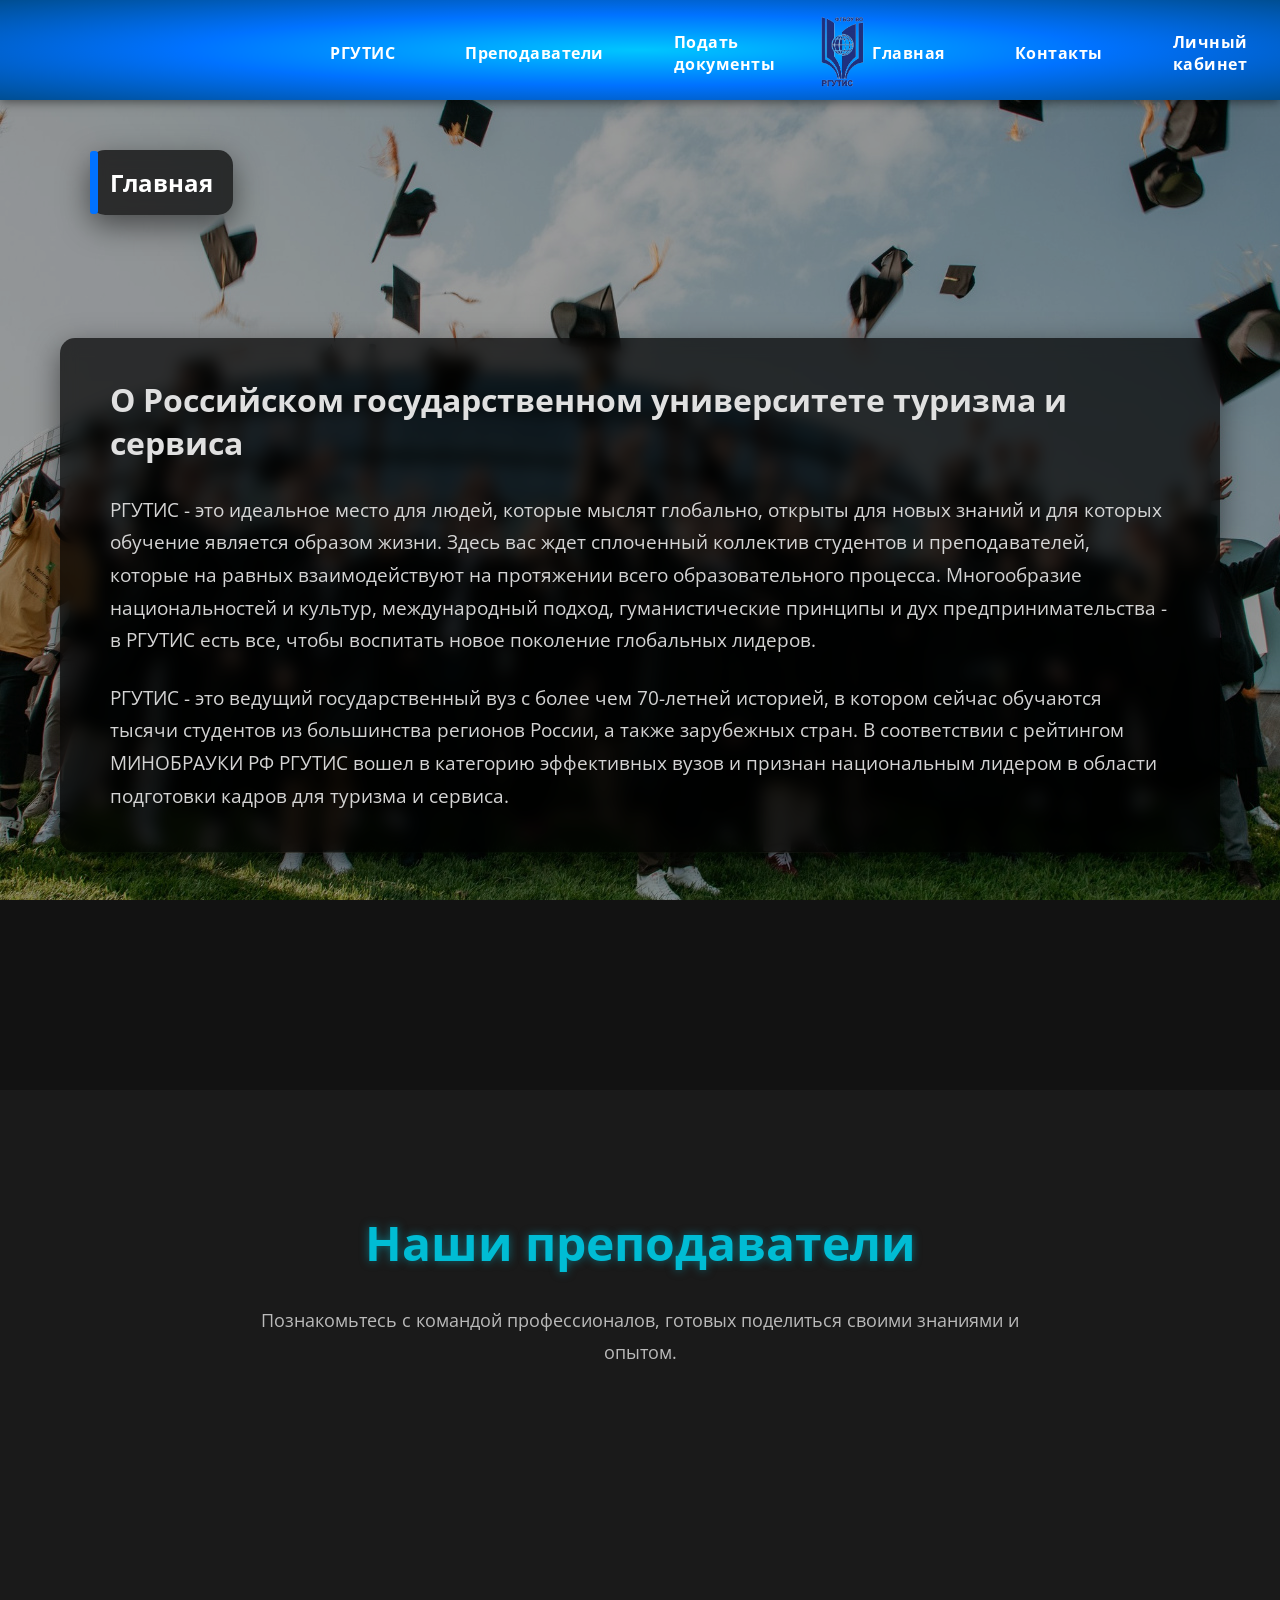
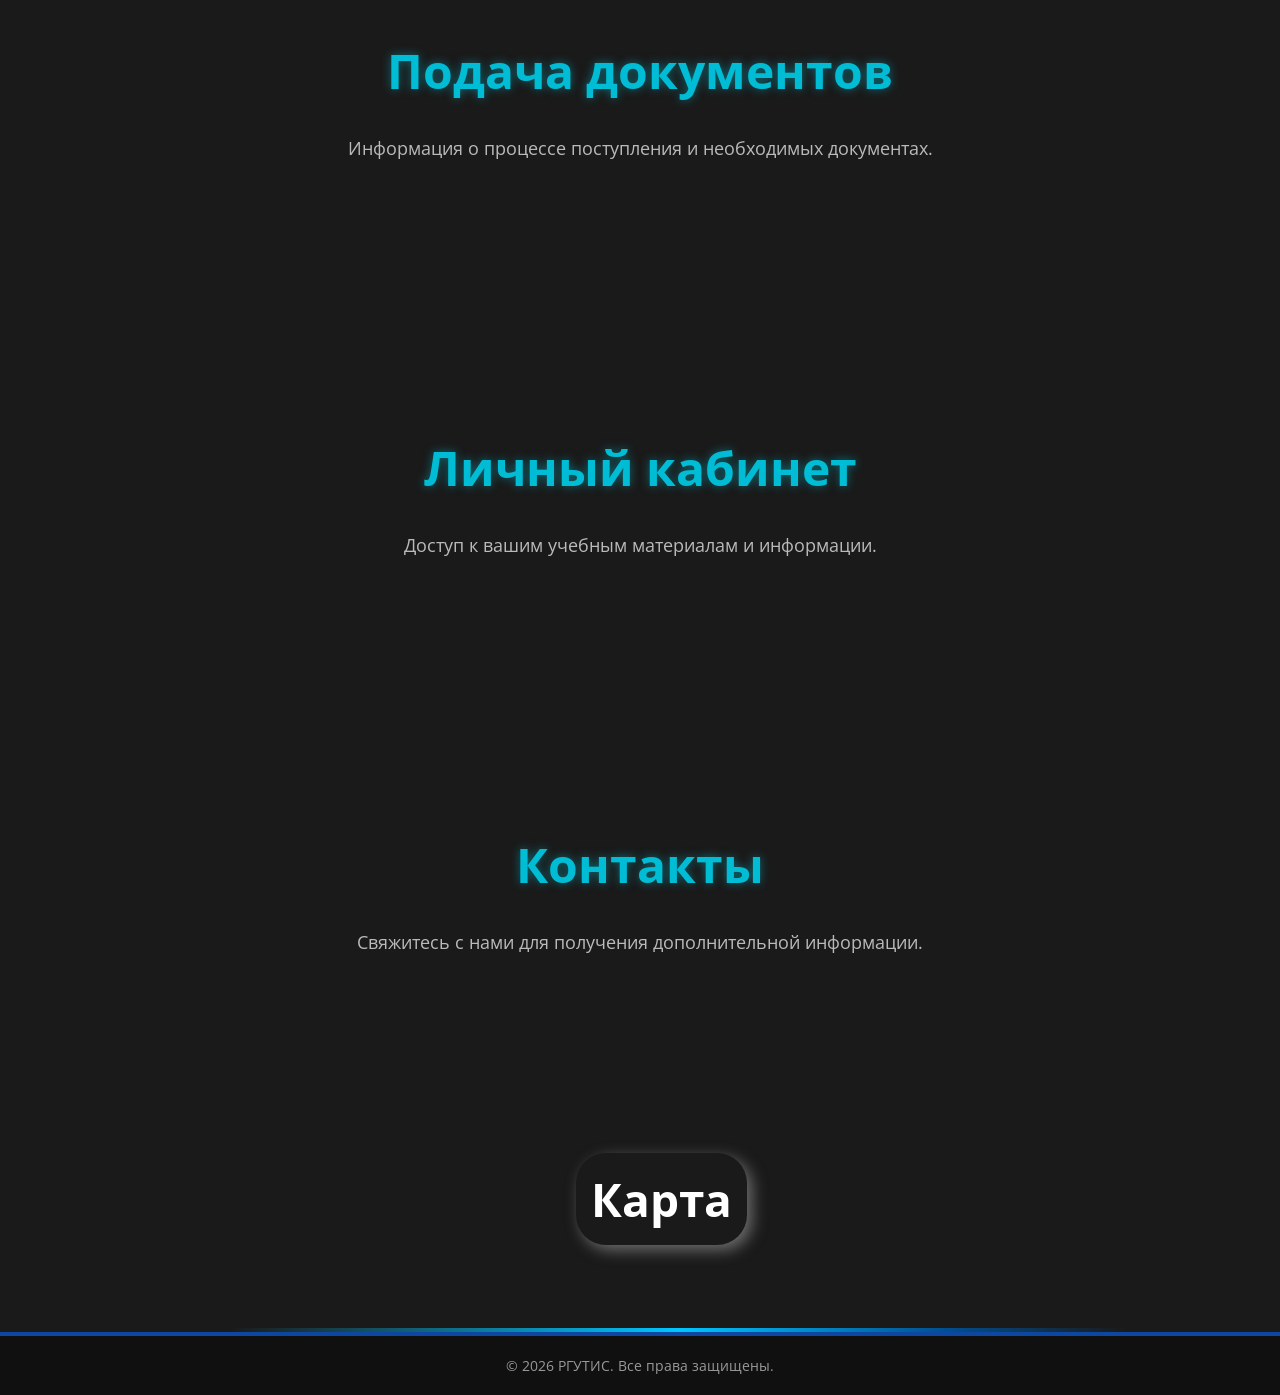
<file: index.html>
<!DOCTYPE html>
<html lang="ru">
<head>
    <meta charset="UTF-8">
    <meta name="viewport" content="width=device-width, initial-scale=1.0">
    <title>Главная</title>
    <link rel="stylesheet" href="CSS/style.css">
    <link href="https://fonts.googleapis.com/css2?family=Open+Sans:wght@400;700&display=swap" rel="stylesheet">
    <link rel="icon" href="photo/logo.ico" type="image/x-icon">
</head>
<body>

    <header class="main-menu">
        <div class="header-content">
            <div class="nav-container">
                <nav class="nav-left">
                    <a href="rgutis.html">РГУТИС</a>
                    <a href="teachers.html">Преподаватели</a>
                    <a href="documents.html">Подать документы</a>
                </nav>
            </div>

                <a href="index.html"><img src="photo/logo.png" alt="Логотип компании"></a>

            <div class="nav-container">
                <nav class="nav-right">
                    <a href="index.html">Главная</a>
                    <a href="contacts.html">Контакты</a>
                    <a href="login.html">Личный кабинет</a>
                </nav>
            </div>

            <!-- ДОДЕЛАТЬ ВХОД | РЕГИСТРАЦИЯ И СМЕНИТЬ ВЕЗДЕ ШАПКИ!!!!! -->
            <div class="login-mainheader">
                <div class="login-header">
                    <a class="login-header_1" href="login.html">Вход</a>
                    <a href="register.html">Регистрация</a>
                </div>
            </div>
        </div>
        
    </header>   

    <main>

        <!-- ГЛАВНАЯ СЕКЦИЯ С ТИТУЛЬНЫМ ФОНОМ И ТЕКСТОМ -->
        <section class="hero-section" id="home">

            <div class="text-contacts">
                <h2>Главная</h2>
            </div>

                <div class="hero-content">
                    <div class="text-container">
                        <h1>О Российском государственном университете туризма и сервиса</h1>
                        <p>
                           РГУТИС - это идеальное место для людей, которые мыслят глобально, открыты для новых знаний и для которых обучение является образом жизни. Здесь вас ждет сплоченный коллектив студентов и преподавателей, которые на равных взаимодействуют на протяжении всего образовательного процесса. Многообразие национальностей и культур, международный подход, гуманистические принципы и дух предпринимательства - в РГУТИС есть все, чтобы воспитать новое поколение глобальных лидеров.
                        </p>
                        <p>
                            РГУТИС - это ведущий государственный вуз с более чем 70-летней историей, в котором сейчас обучаются тысячи студентов из большинства регионов России, а также зарубежных стран. В соответствии с рейтингом МИНОБРАУКИ РФ РГУТИС вошел в категорию эффективных вузов и признан национальным лидером в области подготовки кадров для туризма и сервиса.
                        </p>
                    </div>
                </div>
        </section>  

        <!-- ДРУГИЕ СЕКЦИИ -->
        <section class="content-section" id="teachers">
           <h1>Наши преподаватели</h1>
           <p>Познакомьтесь с командой профессионалов, готовых поделиться своими знаниями и опытом.</p>
        </section>  
        <section class="content-section" id="documents">
            <h1>Подача документов</h1>
            <p>Информация о процессе поступления и необходимых документах.</p>
        </section>  
        <section class="content-section" id="cabinet">
            <h1>Личный кабинет</h1>
            <p>Доступ к вашим учебным материалам и информации.</p>
        </section>  
        <section class="content-section" id="contacts">
            <h1>Контакты</h1>
            <p>Свяжитесь с нами для получения дополнительной информации.</p>
        </section>  

    </main>

    <section class="map">
        <div class="text-map_main">
            <div class="map-text"><h1>Карта</h1></div>
        </div>

        <div>
            <div class="line"></div>
            <div class="theme_dark_map">
                <script type="text/javascript" charset="utf-8" async src="https://api-maps.yandex.ru/services/constructor/1.0/js/?um=constructor%3Ae5806ff17c8ab5a73880662052ef44f9d229fdda9adc17c1b7b6ce9eff30858b&amp;width=100%25&amp;height=445&amp;lang=ru_RU&amp;scroll=truemyMap.behaviors.disable('scrollZoom');"></script>
            </div>
        </div>
    </section>
    <div class="line-container">
        <div class="line-footer"></div>
    </div>
        <!-- FOOTER -->
        <footer class="footer">
            
            <p>© 2026 РГУТИС. Все права защищены.</p>
        </footer>


<!-- <a id="umnico-widget-landing" href="https://umnico.com" target="_blank" rel="noopener" data-config="{&quot;urls&quot;:{&quot;vk&quot;:&quot;vk.com/rguts&quot;,&quot;max&quot;:&quot;max.ru/id5038005448_biz&quot;,&quot;telegram&quot;:&quot;t.me/krgutis&quot;},&quot;hideLogo&quot;:false}">Umnico</a> <script type="text/javascript"> window.umnicoWidgetLandingConfig = {"urls":{"vk":"vk.com/rguts","max":"max.ru/id5038005448_biz","telegram":"t.me/krgutis"},"hideLogo":false}; window.__UMNICO_WIDGET_LANDING_LOAD_NOW__ = true; var landingAnchor = document.getElementById('umnico-widget-landing'); if (landingAnchor && landingAnchor.tagName && landingAnchor.tagName.toLowerCase() === 'a') { var preventAnchorNavigation = function(event) { event.preventDefault(); }; landingAnchor.__umnicoWidgetInlineHandler = preventAnchorNavigation; landingAnchor.addEventListener('click', preventAnchorNavigation); } var x = document.createElement('script'); x.src = 'https://umnico.com/assets/widget-landing-loader.js'; x.type = 'text/javascript'; x.charset = 'UTF-8'; x.async = true; document.body.appendChild(x); </script> -->
</body>
</html>
</file>
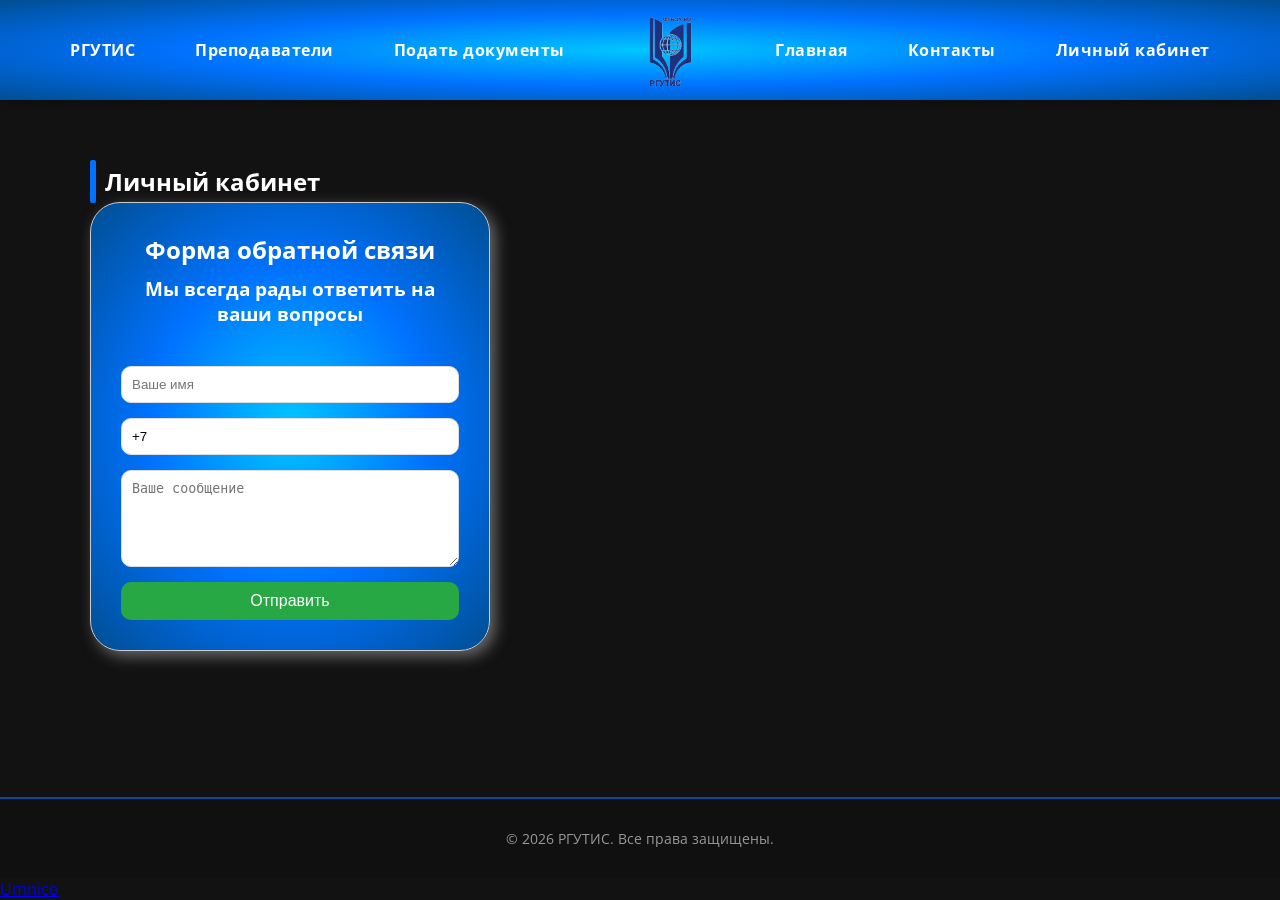
<file: cabinet.html>
<!DOCTYPE html>
<html lang="ru">
<head>
    <meta charset="UTF-8">
    <meta name="viewport" content="width=device-width, initial-scale=1.0">
    <title>Личный кабинет</title>
     <link rel="stylesheet" href="CSS/cabinet.css">
    <link href="https://fonts.googleapis.com/css2?family=Open+Sans:wght@400;700&display=swap" rel="stylesheet">
</head>
<body>
    
    <header class="main-menu">
        <div class="header-content">
            <div class="nav-container">
                <nav class="nav-left">
                    <a href="rgutis.html">РГУТИС</a>
                    <a href="teachers.html">Преподаватели</a>
                    <a href="documents.html">Подать документы</a>
                </nav>
            </div>
            <img src="photo/logo.png" alt="Логотип компании">
            <div class="nav-container">
                <nav class="nav-right">
                    <a href="index.html">Главная</a>
                    <a href="contacts.html">Контакты</a>
                    <a href="cabinet.html">Личный кабинет</a>
                </nav>
            </div>
        </div>
    </header>

    <main>

        <section class="section-contact">

            <div class="text-contacts">
                <h2>Личный кабинет</h2>
            </div> 

            <form onsubmit="alert('Спасибо! Заявка отправлена.'); return true;" class="text-obrat">

                    <div class="text-obrat2">
                        <h1>Форма обратной связи</h1>
                        <h3>Мы всегда рады ответить на ваши вопросы</h3>
                    </div>

                    <input type="text" name="name" placeholder="Ваше имя" required>
                    <input type="tel" id="phone" value="+7" onfocus="if(this.value==='') this.value='+7';" />
                    <textarea name="message" placeholder="Ваше сообщение" rows="5" required></textarea>
                    <button type="submit">Отправить</button>
                
                    <script src="form-contact.js"></script>

                </form>

        </section>

    </main>

    <!-- FOOTER -->
    <footer class="footer">
        <p>© 2026 РГУТИС. Все права защищены.</p>
    </footer>

<a id="umnico-widget-landing" href="https://umnico.com" target="_blank" rel="noopener" data-config="{&quot;urls&quot;:{&quot;vk&quot;:&quot;vk.com/rguts&quot;,&quot;max&quot;:&quot;max.ru/id5038005448_biz&quot;,&quot;telegram&quot;:&quot;t.me/krgutis&quot;},&quot;hideLogo&quot;:false}">Umnico</a> <script type="text/javascript"> window.umnicoWidgetLandingConfig = {"urls":{"vk":"vk.com/rguts","max":"max.ru/id5038005448_biz","telegram":"t.me/krgutis"},"hideLogo":false}; window.__UMNICO_WIDGET_LANDING_LOAD_NOW__ = true; var landingAnchor = document.getElementById('umnico-widget-landing'); if (landingAnchor && landingAnchor.tagName && landingAnchor.tagName.toLowerCase() === 'a') { var preventAnchorNavigation = function(event) { event.preventDefault(); }; landingAnchor.__umnicoWidgetInlineHandler = preventAnchorNavigation; landingAnchor.addEventListener('click', preventAnchorNavigation); } var x = document.createElement('script'); x.src = 'https://umnico.com/assets/widget-landing-loader.js'; x.type = 'text/javascript'; x.charset = 'UTF-8'; x.async = true; document.body.appendChild(x); </script>
</body>
</html>
</file>
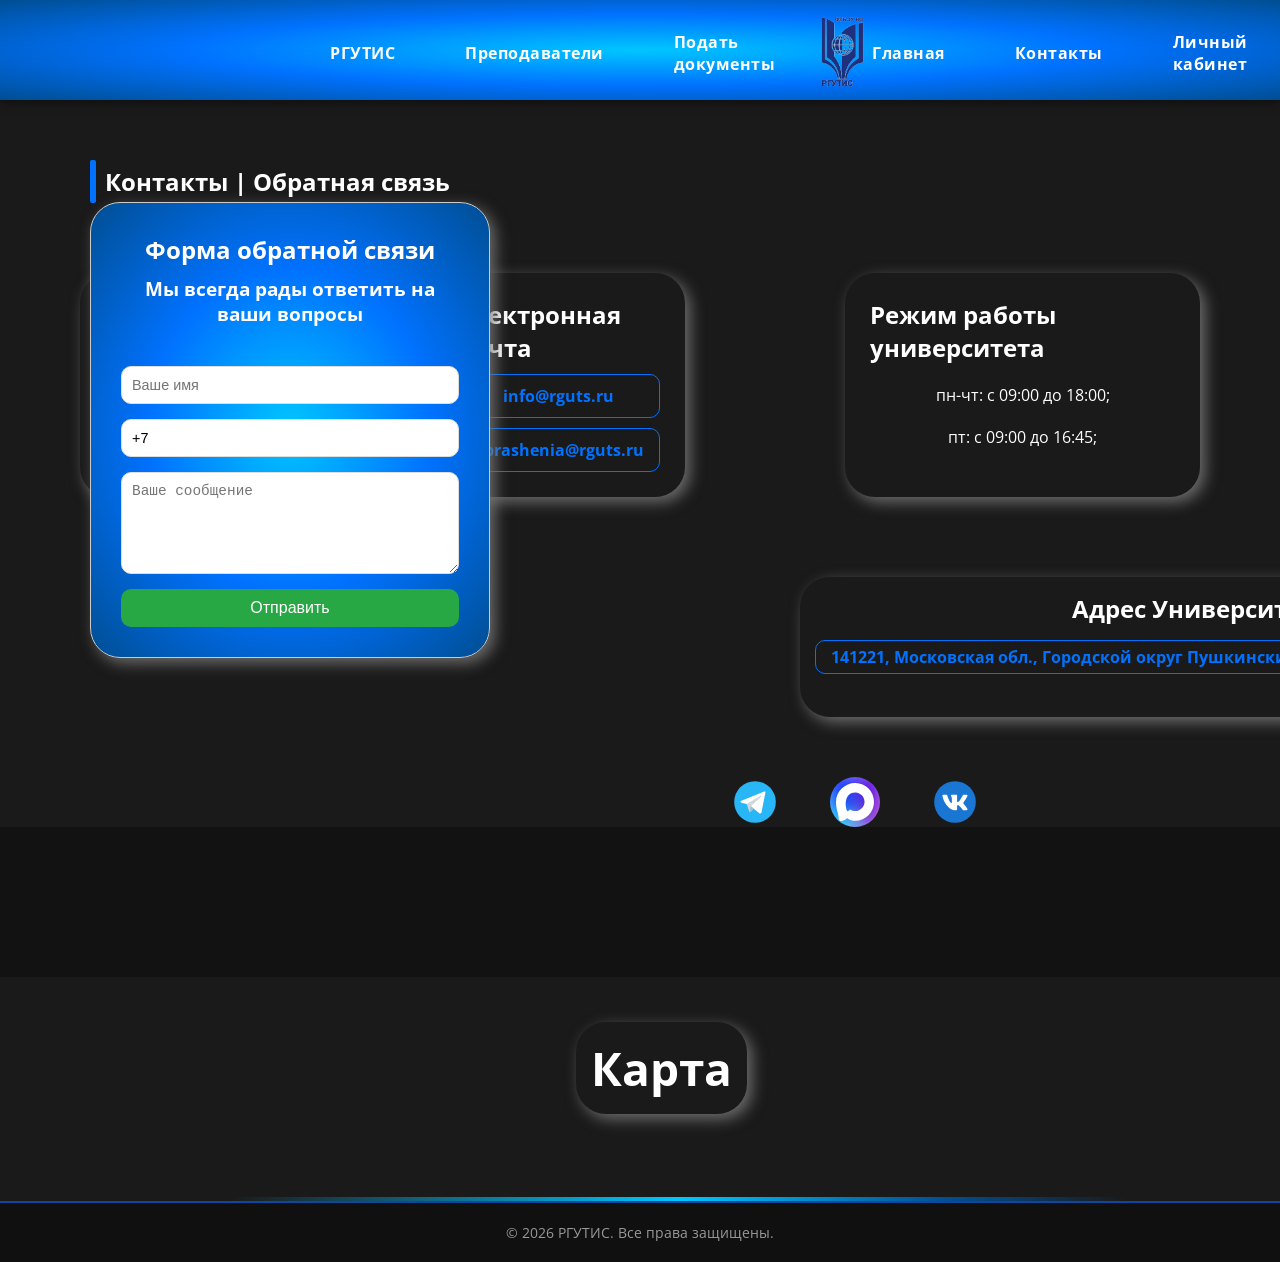
<file: contacts.html>
<!DOCTYPE html>
<html lang="ru">
<head>
    <meta charset="UTF-8">
    <meta name="viewport" content="width=device-width, initial-scale=1.0">
    <title>Контакты</title>
    <link rel="stylesheet" href="CSS/contacts.css">
    <link href="https://fonts.googleapis.com/css2?family=Open+Sans:wght@400;700&display=swap" rel="stylesheet">
    <link rel="icon" href="photo/logo.ico" type="image/x-icon">
</head>
<body>
    
    <header class="main-menu">
        <div class="header-content">
            <div class="nav-container">
                <nav class="nav-left">
                    <a href="rgutis.html">РГУТИС</a>
                    <a href="teachers.html">Преподаватели</a>
                    <a href="documents.html">Подать документы</a>
                </nav>
            </div>
            <a href="index.html"><img src="photo/logo.png" alt="Логотип компании"></a>
            <div class="nav-container">
                <nav class="nav-right">
                    <a href="index.html">Главная</a>
                    <a href="contacts.html">Контакты</a>
                    <a href="login.html">Личный кабинет</a>
                </nav>
            </div>

            <!-- ДОДЕЛАТЬ ВХОД | РЕГИСТРАЦИЯ И СМЕНИТЬ ВЕЗДЕ ШАПКИ!!!!! -->
            <div class="login-mainheader">
                <div class="login-header">
                    <a class="login-header_1" href="login.html">Вход</a>
                    <a href="register.html">Регистрация</a>
                </div>
            </div>

        </div>
    </header>

    <main>

        <section class="section-contact">

            <div class="container-form">

                    <div class="text-contacts">
                        <h2>Контакты | Обратная связь</h2>
                    </div>    

                    <section  class="contacts">
                        <div class="contacts-item">
                            <div class="contacts-item1"><h2>Общий отдел</h2><a href="tel:+74959408300" class="phone-link">+7 (495) 940 83 00</a></div>
                            <div class="contacts-item2"><h2>Электронная почта</h2><a class="hr" href="mailto:info@rguts.ru">info@rguts.ru</a><a class="hr" href="mailto:obrashenia@rguts.ru">obrashenia@rguts.ru</a></div>
                            <div class="contacts-item3"><h2>Режим работы университета</h2><p>пн-чт: с 09:00 до 18:00;</p><p>пт: с 09:00 до 16:45;</p>
                        </div>
                    </section>

                    <div class="contact-adress">
                        <h1>Адрес Университета</h1>
                        <a href="https://yandex.ru/maps/-/CPWqATLl" target="_blank" class="map-link">
                            141221, Московская обл., Городской округ Пушкинский, пгт. Черкизово, ул. Главная, 99
                        </a>
                    </div>

                <form onsubmit="alert('Спасибо! Заявка отправлена.'); return true;" class="text-obrat">

                    <div class="text-obrat2">
                        <h1>Форма обратной связи</h1>
                        <h3>Мы всегда рады ответить на ваши вопросы</h3>
                    </div>

                    <input class="big-input" type="text" name="name" placeholder="Ваше имя" required>
                    <input class="big-input" type="tel" id="phone" value="+7" onfocus="if(this.value==='') this.value='+7';" />
                    <textarea class="big-input" name="message" placeholder="Ваше сообщение" rows="5" required></textarea>
                    <button type="submit">Отправить</button>
                        
                    <script src="JS/form-contact.js"></script>

                </form>

                <div class="social-icons">
                    <a href="https://t.me/krgutis"><img class="icon" src="photo\icons8-телеграм.svg" alt="Иконка Telegram"></a>
                    <a href="https://max.ru/id5038005448_biz"><img class="icon" src="photo\max-messenger-sign-logo.svg" alt="Иконка Max"></a>
                    <a href="https://vk.com/rguts"><img class="icon" src="photo\icons8-vk.svg" alt="Иконка Vk"></a>

                    <!-- <a href="photo\icons8-телеграм.svg" class="icon telegram" title="Telegram">
                        <i class="fab fa-telegram-plane"></i>
                    </a>
                    <a href="#" class="icon max" title="Max">
                        <i class="fas fa-comment-dots"></i> Заглушка для Max, т.к. прямого шрифта нет
                    </a>
                    <a href="#" class="icon vk" title="VK">
                        <i class="fab fa-vk"></i>
                    </a> -->
                </div>
                
            </div>

        </section>

    </main>

    <section class="map">
        <div class="text-map_main">
            <div class="map-text"><h1>Карта</h1></div>
        </div>

        <div>
            <div class="line"></div>
            <div class="theme_dark_map">
                <script type="text/javascript" charset="utf-8" async src="https://api-maps.yandex.ru/services/constructor/1.0/js/?um=constructor%3Ae5806ff17c8ab5a73880662052ef44f9d229fdda9adc17c1b7b6ce9eff30858b&amp;width=100%25&amp;height=445&amp;lang=ru_RU&amp;scroll=truemyMap.behaviors.disable('scrollZoom');"></script>
            </div>
        </div>
    </section>


    <!-- FOOTER -->
    <footer class="footer">
        <p>© 2026 РГУТИС. Все права защищены.</p>
    </footer>

<!-- <a id="umnico-widget-landing" href="https://umnico.com" target="_blank" rel="noopener" data-config="{&quot;urls&quot;:{&quot;vk&quot;:&quot;vk.com/rguts&quot;,&quot;max&quot;:&quot;max.ru/id5038005448_biz&quot;,&quot;telegram&quot;:&quot;t.me/krgutis&quot;},&quot;hideLogo&quot;:false}">Umnico</a> <script type="text/javascript"> window.umnicoWidgetLandingConfig = {"urls":{"vk":"vk.com/rguts","max":"max.ru/id5038005448_biz","telegram":"t.me/krgutis"},"hideLogo":false}; window.__UMNICO_WIDGET_LANDING_LOAD_NOW__ = true; var landingAnchor = document.getElementById('umnico-widget-landing'); if (landingAnchor && landingAnchor.tagName && landingAnchor.tagName.toLowerCase() === 'a') { var preventAnchorNavigation = function(event) { event.preventDefault(); }; landingAnchor.__umnicoWidgetInlineHandler = preventAnchorNavigation; landingAnchor.addEventListener('click', preventAnchorNavigation); } var x = document.createElement('script'); x.src = 'https://umnico.com/assets/widget-landing-loader.js'; x.type = 'text/javascript'; x.charset = 'UTF-8'; x.async = true; document.body.appendChild(x); </script> -->
</body>
</html>
</file>
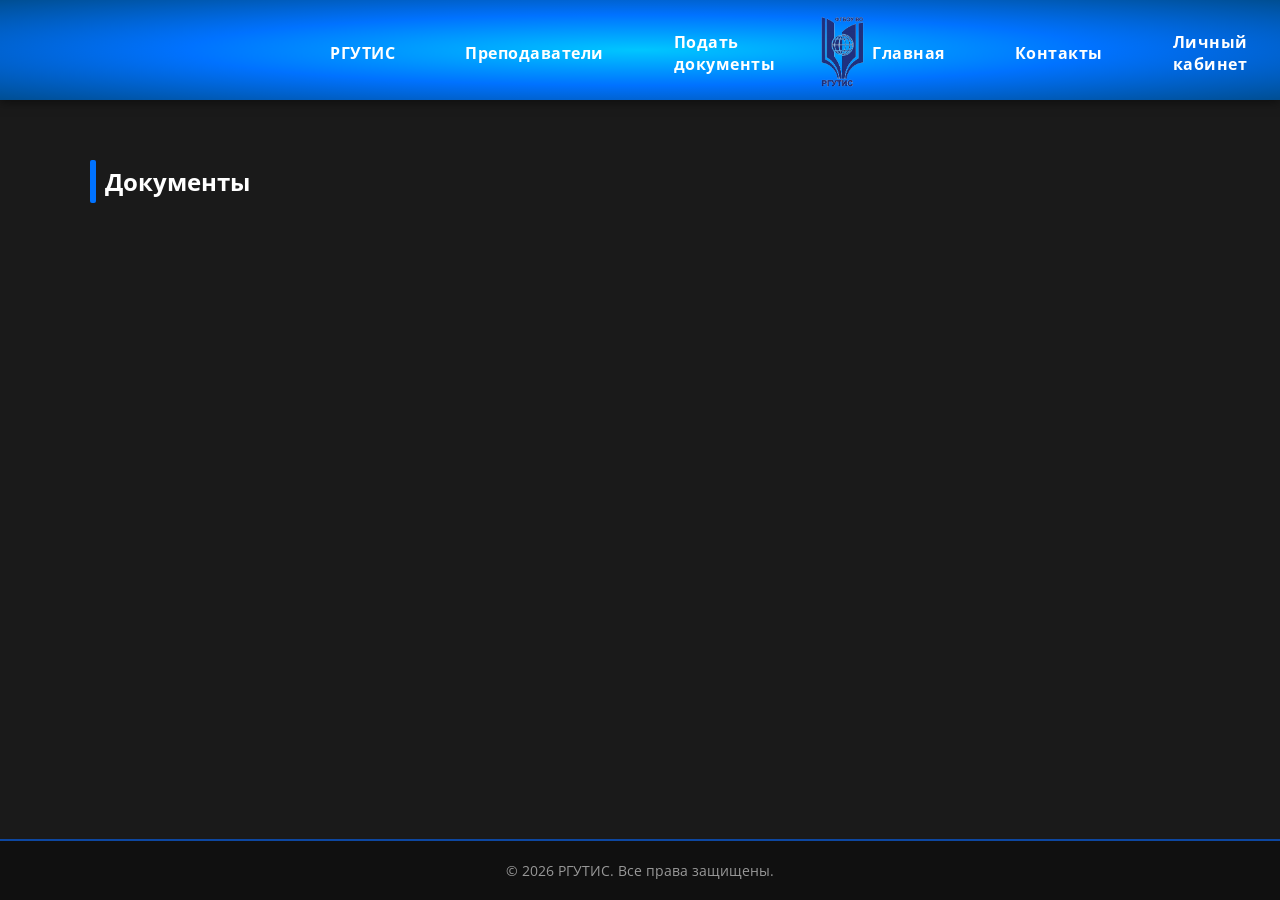
<file: documents.html>
<!DOCTYPE html>
<html lang="ru">
<head>
    <meta charset="UTF-8">
    <meta name="viewport" content="width=device-width, initial-scale=1.0">
    <title>Контакты</title>
    <link rel="stylesheet" href="CSS/documents.css">
    <link href="https://fonts.googleapis.com/css2?family=Open+Sans:wght@400;700&display=swap" rel="stylesheet">
    <link rel="icon" href="photo/logo.ico" type="image/x-icon">
</head>
<body>
    
    <header class="main-menu">
        <div class="header-content">
            <div class="nav-container">
                <nav class="nav-left">
                    <a href="rgutis.html">РГУТИС</a>
                    <a href="teachers.html">Преподаватели</a>
                    <a href="documents.html">Подать документы</a>
                </nav>
            </div>
            <a href="index.html"><img src="photo/logo.png" alt="Логотип компании"></a>
            <div class="nav-container">
                <nav class="nav-right">
                    <a href="index.html">Главная</a>
                    <a href="contacts.html">Контакты</a>
                    <a href="login.html">Личный кабинет</a>
                </nav>
            </div>

            <!-- ДОДЕЛАТЬ ВХОД | РЕГИСТРАЦИЯ И СМЕНИТЬ ВЕЗДЕ ШАПКИ!!!!! -->
            <div class="login-mainheader">
                <div class="login-header">
                    <a class="login-header_1" href="login.html">Вход</a>
                    <a href="register.html">Регистрация</a>
                </div>
            </div>

        </div>
    </header>

    <main>

        <section>

            <div class="text-contacts">
                <h2>Документы</h2>
            </div>

        </section>

    </main>



    <!-- FOOTER -->
    <footer class="footer">
        <p>© 2026 РГУТИС. Все права защищены.</p>
    </footer>

<!-- <a id="umnico-widget-landing" href="https://umnico.com" target="_blank" rel="noopener" data-config="{&quot;urls&quot;:{&quot;vk&quot;:&quot;vk.com/rguts&quot;,&quot;max&quot;:&quot;max.ru/id5038005448_biz&quot;,&quot;telegram&quot;:&quot;t.me/krgutis&quot;},&quot;hideLogo&quot;:false}">Umnico</a> <script type="text/javascript"> window.umnicoWidgetLandingConfig = {"urls":{"vk":"vk.com/rguts","max":"max.ru/id5038005448_biz","telegram":"t.me/krgutis"},"hideLogo":false}; window.__UMNICO_WIDGET_LANDING_LOAD_NOW__ = true; var landingAnchor = document.getElementById('umnico-widget-landing'); if (landingAnchor && landingAnchor.tagName && landingAnchor.tagName.toLowerCase() === 'a') { var preventAnchorNavigation = function(event) { event.preventDefault(); }; landingAnchor.__umnicoWidgetInlineHandler = preventAnchorNavigation; landingAnchor.addEventListener('click', preventAnchorNavigation); } var x = document.createElement('script'); x.src = 'https://umnico.com/assets/widget-landing-loader.js'; x.type = 'text/javascript'; x.charset = 'UTF-8'; x.async = true; document.body.appendChild(x); </script> -->
</body>
</html>
</file>
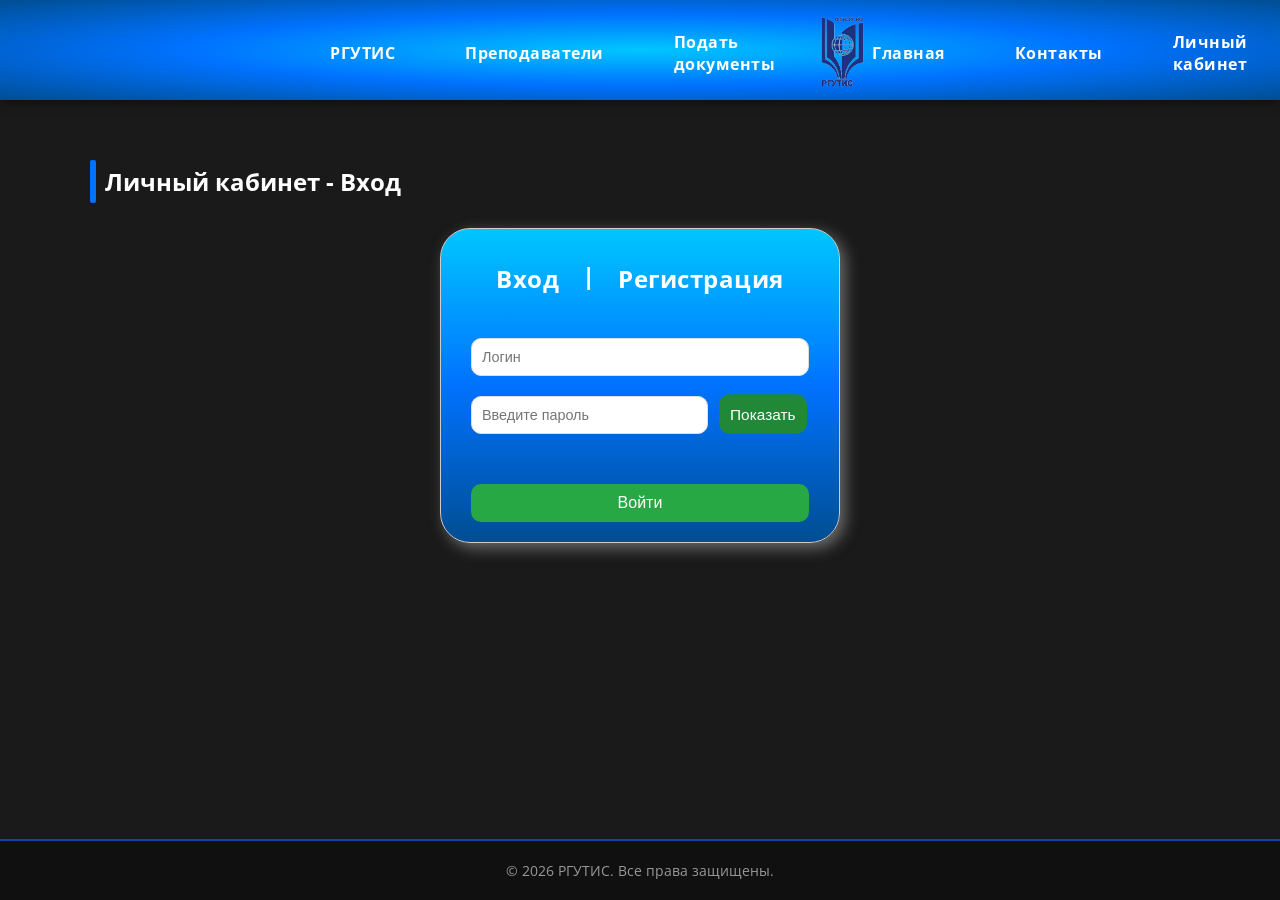
<file: login.html>
<!DOCTYPE html>
<html lang="ru">
<head>
    <meta charset="UTF-8">
    <meta name="viewport" content="width=device-width, initial-scale=1.0">
    <title>Личный кабинет</title>
    <link rel="stylesheet" href="CSS/login.css">
    <link href="https://fonts.googleapis.com/css2?family=Open+Sans:wght@400;700&display=swap" rel="stylesheet">
    <link rel="icon" href="photo/logo.ico" type="image/x-icon">
</head>
<body>
    
    <header class="main-menu">
        <div class="header-content">
            <div class="nav-container">
                <nav class="nav-left">
                    <a href="rgutis.html">РГУТИС</a>
                    <a href="teachers.html">Преподаватели</a>
                    <a href="documents.html">Подать документы</a>
                </nav>
            </div>
            <a href="index.html"><img src="photo/logo.png" alt="Логотип компании"></a>
            <div class="nav-container">
                <nav class="nav-right">
                    <a href="index.html">Главная</a>
                    <a href="contacts.html">Контакты</a>
                    <a href="login.html">Личный кабинет</a>
                </nav>
            </div>

            <!-- ДОДЕЛАТЬ ВХОД | РЕГИСТРАЦИЯ И СМЕНИТЬ ВЕЗДЕ ШАПКИ!!!!! -->
            <div class="login-mainheader">
                <div class="login-header">
                    <a class="login-header_1" href="login.html">Вход</a>
                    <a href="register.html">Регистрация</a>
                </div>
            </div>

        </div>
    </header>

    <main>

        <section class="section-contact">

            <div class="text-contacts">
                <h2>Личный кабинет - Вход</h2>
            </div> 

            <form class="login-form">
                <div class="login-form2">
                    <h1><a href="login.html">Вход</a></h1>
                    <h1>|</h1>
                    <h1><a href="register.html">Регистрация</a></h1>
                </div>
                <div class="form">
                    <!-- ЛОГИН -->
                    <input class="big-input" type="text" name="name" placeholder="Логин" required>
                
                    <!-- ПАРОЛЬ -->
                    <div class="password-container">
                        <label class="visually-hidden" for="password"></label>
                        <input type="password" id="password" class="password-input" placeholder="Введите пароль">
                        <button type="button" class="password-button">
                            <span class="visually-hidden password-button__text">Показать</span>
                        </button>
                    </div>
                    
                    <script src="JS/register.js"></script>
                    <!-- КНОПКА -->
                    <button class="button-login" type="submit">Войти</button>
                </div>
            </form>

        </section>

    </main>

    <!-- FOOTER -->
    <footer class="footer">
        <p>© 2026 РГУТИС. Все права защищены.</p>
    </footer>

<!-- <a id="umnico-widget-landing" href="https://umnico.com" target="_blank" rel="noopener" data-config="{&quot;urls&quot;:{&quot;vk&quot;:&quot;vk.com/rguts&quot;,&quot;max&quot;:&quot;max.ru/id5038005448_biz&quot;,&quot;telegram&quot;:&quot;t.me/krgutis&quot;},&quot;hideLogo&quot;:false}">Umnico</a> <script type="text/javascript"> window.umnicoWidgetLandingConfig = {"urls":{"vk":"vk.com/rguts","max":"max.ru/id5038005448_biz","telegram":"t.me/krgutis"},"hideLogo":false}; window.__UMNICO_WIDGET_LANDING_LOAD_NOW__ = true; var landingAnchor = document.getElementById('umnico-widget-landing'); if (landingAnchor && landingAnchor.tagName && landingAnchor.tagName.toLowerCase() === 'a') { var preventAnchorNavigation = function(event) { event.preventDefault(); }; landingAnchor.__umnicoWidgetInlineHandler = preventAnchorNavigation; landingAnchor.addEventListener('click', preventAnchorNavigation); } var x = document.createElement('script'); x.src = 'https://umnico.com/assets/widget-landing-loader.js'; x.type = 'text/javascript'; x.charset = 'UTF-8'; x.async = true; document.body.appendChild(x); </script> -->
</body>
</html>
</file>
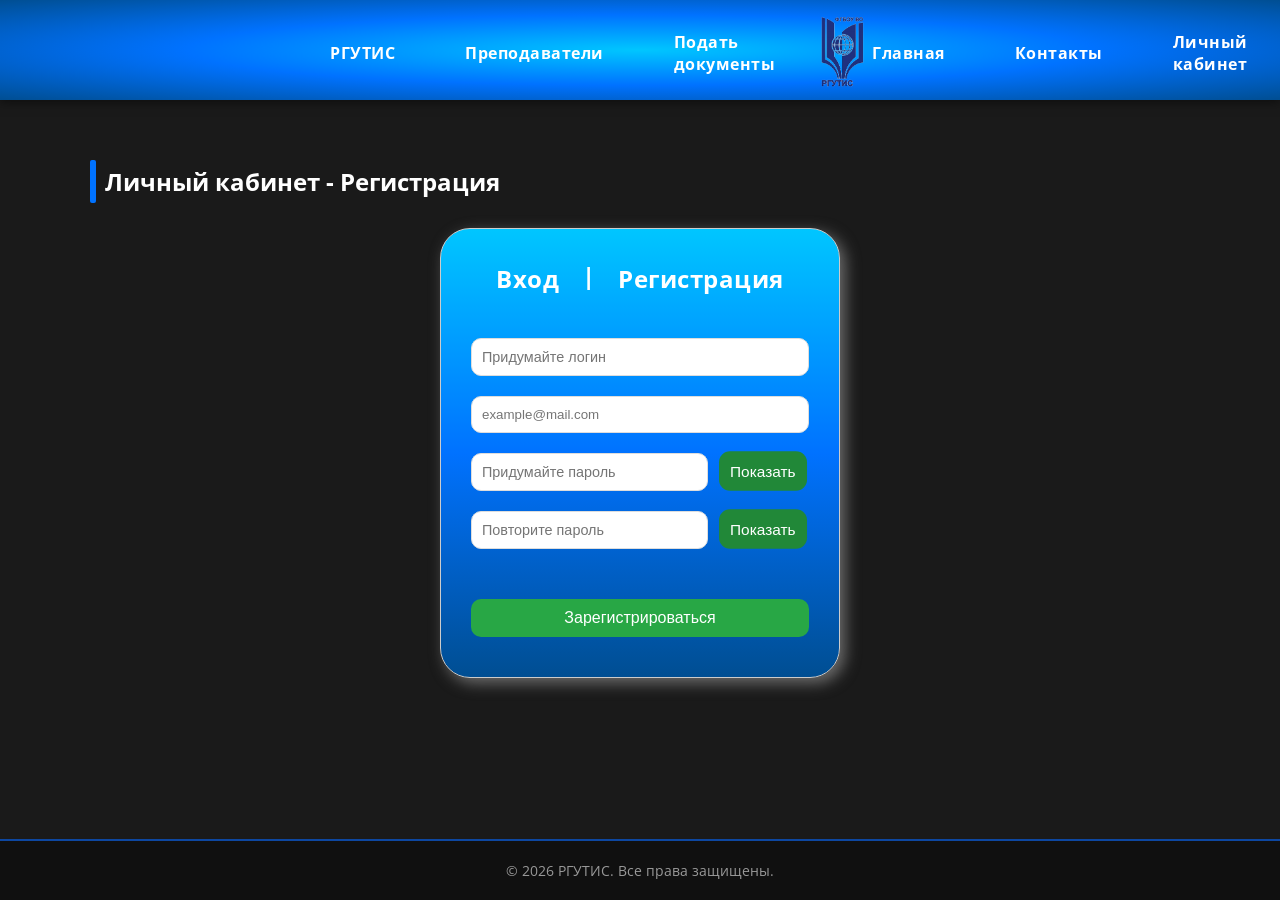
<file: register.html>
<!DOCTYPE html>
<html lang="ru">
<head>
    <meta charset="UTF-8">
    <meta name="viewport" content="width=device-width, initial-scale=1.0">
    <title>Регистрация</title>
    <link rel="stylesheet" href="CSS/register.css">
    <link href="https://fonts.googleapis.com/css2?family=Open+Sans:wght@400;700&display=swap" rel="stylesheet">
    <link rel="icon" href="photo/logo.ico" type="image/x-icon">
</head>
<body>
    
    <header class="main-menu">
        <div class="header-content">
            <div class="nav-container">
                <nav class="nav-left">
                    <a href="rgutis.html">РГУТИС</a>
                    <a href="teachers.html">Преподаватели</a>
                    <a href="documents.html">Подать документы</a>
                </nav>
            </div>
            <a href="index.html"><img src="photo/logo.png" alt="Логотип компании"></a>
            <div class="nav-container">
                <nav class="nav-right">
                    <a href="index.html">Главная</a>
                    <a href="contacts.html">Контакты</a>
                    <a href="login.html">Личный кабинет</a>
                </nav>
            </div>

            <!-- ДОДЕЛАТЬ ВХОД | РЕГИСТРАЦИЯ И СМЕНИТЬ ВЕЗДЕ ШАПКИ!!!!! -->
            <div class="login-mainheader">
                <div class="login-header">
                    <a class="login-header_1" href="login.html">Вход</a>
                    <a href="register.html">Регистрация</a>
                </div>
            </div>

        </div>
    </header>

    <main>

        <section class="section-contact">

            <div class="text-contacts">
                <h2>Личный кабинет - Регистрация</h2>
            </div> 

            <form class="login-form">
                <div class="login-form2">
                    <h1><a href="login.html">Вход</a></h1>
                    <h1>|</h1>
                    <h1><a href="register.html">Регистрация</a></h1>
                </div>
                <div class="form">
                    <!-- ЛОГИН -->
                    <input class="big-input" type="text" name="name" placeholder="Придумайте логин" required>
                    
                    <input type="email" id="email" name="user_email" placeholder="example@mail.com" required>

                    <!-- ПАРОЛЬ -->
                     <div  class="password-container">
                        <div>
                            <label class="visually-hidden" for="password"></label>
                            <input type="password" id="password" class="password-input" placeholder="Придумайте пароль">
                            <button type="button" class="password-button">
                                <span class="visually-hidden password-button__text">Показать</span>
                            </button>
                        </div>
                        <div>
                            <label class="visually-hidden" for="password"></label>
                            <input type="password" id="password" class="password-input" placeholder="Повторите пароль">
                            <button type="button" class="password-button">
                                <span class="visually-hidden password-button__text">Показать</span>
                            </button>
                        </div>
                    </div>

                    <script src="JS/register.js"></script>
                    <!-- КНОПКА -->
                    <button class="button-login" type="submit">Зарегистрироваться</button>
                </div>
            </form>

        </section>

    </main>

    <!-- FOOTER -->
    <footer class="footer">
        <p>© 2026 РГУТИС. Все права защищены.</p>
    </footer>

<!-- <a id="umnico-widget-landing" href="https://umnico.com" target="_blank" rel="noopener" data-config="{&quot;urls&quot;:{&quot;vk&quot;:&quot;vk.com/rguts&quot;,&quot;max&quot;:&quot;max.ru/id5038005448_biz&quot;,&quot;telegram&quot;:&quot;t.me/krgutis&quot;},&quot;hideLogo&quot;:false}">Umnico</a> <script type="text/javascript"> window.umnicoWidgetLandingConfig = {"urls":{"vk":"vk.com/rguts","max":"max.ru/id5038005448_biz","telegram":"t.me/krgutis"},"hideLogo":false}; window.__UMNICO_WIDGET_LANDING_LOAD_NOW__ = true; var landingAnchor = document.getElementById('umnico-widget-landing'); if (landingAnchor && landingAnchor.tagName && landingAnchor.tagName.toLowerCase() === 'a') { var preventAnchorNavigation = function(event) { event.preventDefault(); }; landingAnchor.__umnicoWidgetInlineHandler = preventAnchorNavigation; landingAnchor.addEventListener('click', preventAnchorNavigation); } var x = document.createElement('script'); x.src = 'https://umnico.com/assets/widget-landing-loader.js'; x.type = 'text/javascript'; x.charset = 'UTF-8'; x.async = true; document.body.appendChild(x); </script> -->
</body>
</html>
</file>
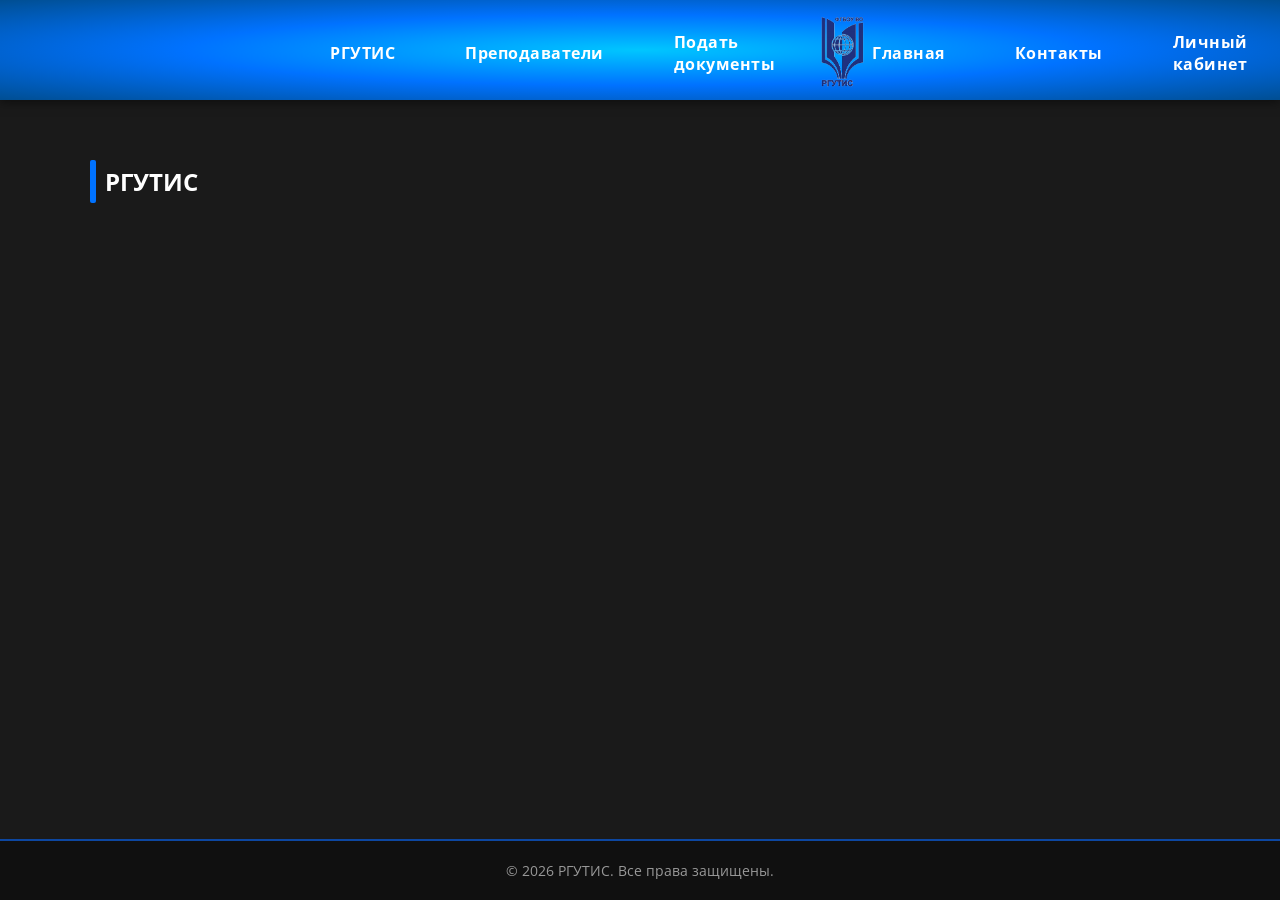
<file: rgutis.html>
<!DOCTYPE html>
<html lang="ru">
<head>
    <meta charset="UTF-8">
    <meta name="viewport" content="width=device-width, initial-scale=1.0">
    <title>Контакты</title>
    <link rel="stylesheet" href="CSS/rgutis.css">
    <link href="https://fonts.googleapis.com/css2?family=Open+Sans:wght@400;700&display=swap" rel="stylesheet">
    <link rel="icon" href="photo/logo.ico" type="image/x-icon">
</head>
<body>
    
    <header class="main-menu">
        <div class="header-content">
            <div class="nav-container">
                <nav class="nav-left">
                    <a href="rgutis.html">РГУТИС</a>
                    <a href="teachers.html">Преподаватели</a>
                    <a href="documents.html">Подать документы</a>
                </nav>
            </div>
            <a href="index.html"><img src="photo/logo.png" alt="Логотип компании"></a>
            <div class="nav-container">
                <nav class="nav-right">
                    <a href="index.html">Главная</a>
                    <a href="contacts.html">Контакты</a>
                    <a href="login.html">Личный кабинет</a>
                </nav>
            </div>

            <!-- ДОДЕЛАТЬ ВХОД | РЕГИСТРАЦИЯ И СМЕНИТЬ ВЕЗДЕ ШАПКИ!!!!! -->
            <div class="login-mainheader">
                <div class="login-header">
                    <a class="login-header_1" href="login.html">Вход</a>
                    <a href="register.html">Регистрация</a>
                </div>
            </div>

        </div>
    </header>

    <main>

        <section>

            <div class="text-contacts">
                <h2>РГУТИС</h2>
            </div>
            
        </section>

    </main>

    <!-- FOOTER -->
    <footer class="footer">
        <p>© 2026 РГУТИС. Все права защищены.</p>
    </footer>

<!-- <a id="umnico-widget-landing" href="https://umnico.com" target="_blank" rel="noopener" data-config="{&quot;urls&quot;:{&quot;vk&quot;:&quot;vk.com/rguts&quot;,&quot;max&quot;:&quot;max.ru/id5038005448_biz&quot;,&quot;telegram&quot;:&quot;t.me/krgutis&quot;},&quot;hideLogo&quot;:false}">Umnico</a> <script type="text/javascript"> window.umnicoWidgetLandingConfig = {"urls":{"vk":"vk.com/rguts","max":"max.ru/id5038005448_biz","telegram":"t.me/krgutis"},"hideLogo":false}; window.__UMNICO_WIDGET_LANDING_LOAD_NOW__ = true; var landingAnchor = document.getElementById('umnico-widget-landing'); if (landingAnchor && landingAnchor.tagName && landingAnchor.tagName.toLowerCase() === 'a') { var preventAnchorNavigation = function(event) { event.preventDefault(); }; landingAnchor.__umnicoWidgetInlineHandler = preventAnchorNavigation; landingAnchor.addEventListener('click', preventAnchorNavigation); } var x = document.createElement('script'); x.src = 'https://umnico.com/assets/widget-landing-loader.js'; x.type = 'text/javascript'; x.charset = 'UTF-8'; x.async = true; document.body.appendChild(x); </script> -->
</body>
</html>
</file>
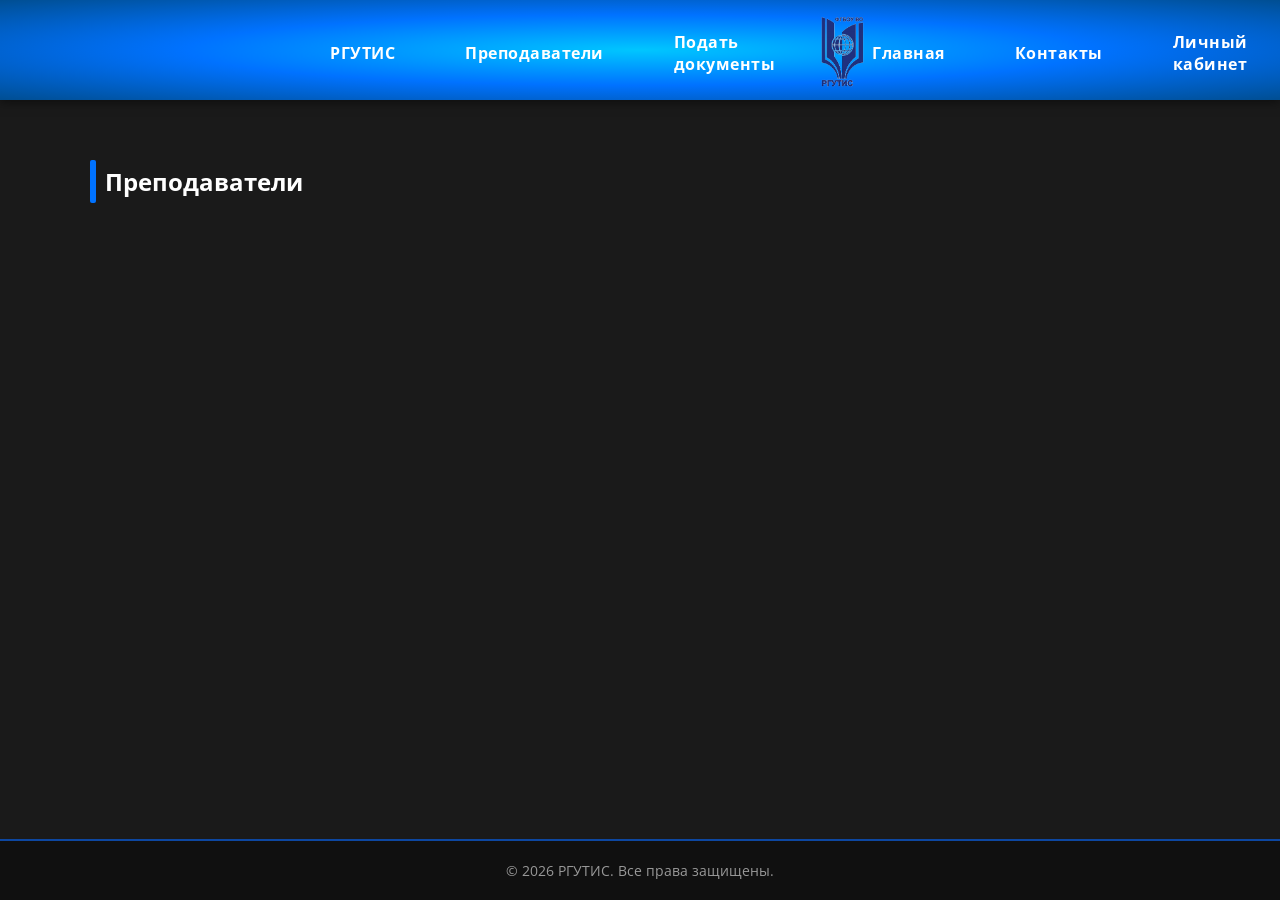
<file: teachers.html>
<!DOCTYPE html>
<html lang="ru">
<head>
    <meta charset="UTF-8">
    <meta name="viewport" content="width=device-width, initial-scale=1.0">
    <title>Контакты</title>
    <link rel="stylesheet" href="CSS/teachers.css">
    <link href="https://fonts.googleapis.com/css2?family=Open+Sans:wght@400;700&display=swap" rel="stylesheet">
    <link rel="icon" href="photo/logo.ico" type="image/x-icon">
</head>
<body>
    
    <header class="main-menu">
        <div class="header-content">
            <div class="nav-container">
                <nav class="nav-left">
                    <a href="rgutis.html">РГУТИС</a>
                    <a href="teachers.html">Преподаватели</a>
                    <a href="documents.html">Подать документы</a>
                </nav>
            </div>
            <a href="index.html"><img src="photo/logo.png" alt="Логотип компании"></a>
            <div class="nav-container">
                <nav class="nav-right">
                    <a href="index.html">Главная</a>
                    <a href="contacts.html">Контакты</a>
                    <a href="login.html">Личный кабинет</a>
                </nav>
            </div>

            <!-- ДОДЕЛАТЬ ВХОД | РЕГИСТРАЦИЯ И СМЕНИТЬ ВЕЗДЕ ШАПКИ!!!!! -->
            <div class="login-mainheader">
                <div class="login-header">
                    <a class="login-header_1" href="login.html">Вход</a>
                    <a href="register.html">Регистрация</a>
                </div>
            </div>

        </div>
    </header>

    <main>

        <section>

            <div class="text-contacts">
                <h2>Преподаватели</h2>
            </div>
            
        </section>

    </main>



    <!-- FOOTER -->
    <footer class="footer">
        <p>© 2026 РГУТИС. Все права защищены.</p>
    </footer>

<!-- <a id="umnico-widget-landing" href="https://umnico.com" target="_blank" rel="noopener" data-config="{&quot;urls&quot;:{&quot;vk&quot;:&quot;vk.com/rguts&quot;,&quot;max&quot;:&quot;max.ru/id5038005448_biz&quot;,&quot;telegram&quot;:&quot;t.me/krgutis&quot;},&quot;hideLogo&quot;:false}">Umnico</a> <script type="text/javascript"> window.umnicoWidgetLandingConfig = {"urls":{"vk":"vk.com/rguts","max":"max.ru/id5038005448_biz","telegram":"t.me/krgutis"},"hideLogo":false}; window.__UMNICO_WIDGET_LANDING_LOAD_NOW__ = true; var landingAnchor = document.getElementById('umnico-widget-landing'); if (landingAnchor && landingAnchor.tagName && landingAnchor.tagName.toLowerCase() === 'a') { var preventAnchorNavigation = function(event) { event.preventDefault(); }; landingAnchor.__umnicoWidgetInlineHandler = preventAnchorNavigation; landingAnchor.addEventListener('click', preventAnchorNavigation); } var x = document.createElement('script'); x.src = 'https://umnico.com/assets/widget-landing-loader.js'; x.type = 'text/javascript'; x.charset = 'UTF-8'; x.async = true; document.body.appendChild(x); </script> -->
</body>
</html>
</file>
<file: CSS/style.css>
/* Общие стили */
body {
    font-family: 'Open Sans', sans-serif;
    font-size: 16px;
    font-weight: 400;
    color: white;
    margin: 0;
    padding: 0;
    overflow-x: hidden;
    background-color: #121212; 

    /* ДЛЯ ФУТЕРА */
    height: 100%;
    margin: 0;
    display: flex;
    flex-direction: column;
    min-height: 100vh;
    /* ДЛЯ ФУТЕРА */
}

*, ::before, ::after {
    margin: 0;
    padding: 0;
    box-sizing: border-box;
}
/* Общие стили */


/* Фиксированная шапка */
.main-menu {
    position: fixed;
    top: 0;
    left: 0;
    width: 100%;
    background-image: radial-gradient( #00c6ff,  #0072ff, #004e92);
    padding: 20px 0;
    box-shadow: 0 2px 10px rgba(0, 0, 0, 0.5);
    z-index: 1000; 

    /* ЧТО БЫ DIV НЕ ПРОВАЛИВАЛСЯ */
    height: 100px;
}

.main-menu .header-content {
    display: flex;
    justify-content: space-between;
    align-items: center;
    width: 70%;
    max-width: 70%;
    margin-left: 300px;
    margin-right: 300px;
    padding: 0 20px;
}

.main-menu .header-content img {
    height: 60px;
    position: static;
    transform: none;
    margin: 0;
    transform: scale(1.3);
}

/* .logo {
    margin: 0 100px;
} */

/* ВХОД РЕГИСТРАЦИЯ ШАПКА */
.login-mainheader {
    margin-right: -250px;
}

.login-header a {
    text-decoration: none;
    color: #fff;

    /* margin-right: -250px; */
    position: relative;
    display: flex;
    justify-content: flex-end;

    font-weight: bold;
    padding: 4px 5px;
    z-index: 1;
    transition: transform 0.4s ease-out, color 0.4s ease-out;
    /* letter-spacing: 0.5px; */
}

.login-header_1 {
    border: 2px solid #fff;
    border-top: none;
    border-left: none;
    border-right: none;
}


.login-header a:hover {
    /* transform: translateY(-3px); */
    color: #fff;
    text-shadow: 0 0 10px rgba(0, 188, 212, 0.5);
}

.login-header a::after {
    content: '';
    position: absolute;
    top: 0;
    left: 0;
    width: 0;
    height: 100%;
    background-image: radial-gradient(circle, #2196f3, #0d47a1);
    border-radius: 10px;
    z-index: -1;
    transition: width 0.4s ease-out;
    opacity: 0.7;
}

.login-header a:hover::after{
    width: 100%;
}
/* ВХОД РЕГИСТРАЦИЯ ШАПКА */
/* Фиксированная шапка */


/* ----- НАВИГАЦИЯ ---- */
.nav-container {
    display: flex;
    gap: 50px; /* Расстояние между левой и правой навигацией */
}

.nav-left,
.nav-right {
    display: flex;
    align-items: center;
    gap: 50px; /* Расстояние между ссылками */
}

.nav-left a,
.nav-right a {
    text-decoration: none;
    color: white;
    font-weight: bold;
    padding: 5px 10px;
    position: relative;
    z-index: 1;
    transition: transform 0.4s ease-out, color 0.4s ease-out;
    letter-spacing: 0.5px;
}

.nav-left a:hover,
.nav-right a:hover {
    transform: translateY(-3px);
    color: #fff;
    text-shadow: 0 0 10px rgba(0, 188, 212, 0.5);
}

.nav-left a::after,
.nav-right a::after {
    content: '';
    position: absolute;
    top: 0;
    left: 0;
    width: 0;
    height: 100%;
    background-image: radial-gradient(circle, #2196f3, #0d47a1);
    border-radius: 10px;
    z-index: -1;
    transition: width 0.4s ease-out;
    opacity: 0.7;
}

.nav-left a:hover::after,
.nav-right a:hover::after {
    width: 100%;
}
/* ----- НАВИГАЦИЯ ---- */




/* ---- MAIN ---- */

main {
    flex: 1 0  auto;

    /* ЧТО БЫ DIV НЕ ПРОВАЛИВАЛСЯ */
    padding-top: 100px;
}



/* НАДПИСЬ ГЛАВНАЯ */
.text-contacts {
    padding: 16px 20px;
    margin-left: 90px;
    margin-top: 50px;
    top: 0;
    left: 0;

    position: absolute;
    text-decoration: none;
    z-index: 2;

    background-color: rgba(0, 0, 0, 0.7);
    border-radius: 15px;
    box-shadow: 0 10px 30px rgba(0, 0, 0, 0.5);
    backdrop-filter: blur(8px);
    display: inline-block;
}

.text-contacts::before {
  content: ''; 
  position: absolute;
  left: 0;
  top: 1px;
  bottom: 1px;
  width: 8px;
  background-color: #0072ff; 
  border-radius: 3px; 
} 

.section-contact {
    display: flex;
    flex-direction: column;
}
/* НАДПИСЬ ГЛАВНАЯ */



.hero-section {
    position: relative;
    width: 100%;
    min-height: 110vh; /* Занимает всю высоту видимой области */
    display: flex;
    align-items: center; /* Центрируем контент вертикально */
    justify-content: center; /* Центрируем контент горизонтально */
    text-align: start;
    overflow: hidden; /* Чтобы фон не вылезал за пределы */
    z-index: 1; /* Поверх body, но ниже некоторых элементов */
}

.hero-section::before {
    content: '';
    position: absolute;
    top: 0;
    left: 0;
    width: 100%;
    height: 100%;

    background-image: url(../photo/fone2.jpg); /* Путь к вашему фоновому изображению */
    background-size: cover;
    background-position: center;
    background-repeat: no-repeat;
    background-attachment: fixed; /* Фон будет оставаться на месте при прокрутке */
    filter: brightness(0.7) blur(0px); /* Затемняем и слегка размываем фон */
    z-index: -1; /* Помещаем его позади контента */
}

.hero-content {
    position: relative;
    z-index: 1; /* Контент над фоном */
    max-width: 1200px; /* Ограничиваем ширину контента */
    padding: 20px;
}

.text-container {
    background-color: rgba(0, 0, 0, 0.7); /* Полупрозрачный черный фон для текста */
    padding: 40px 50px;
    border-radius: 15px;
    box-shadow: 0 10px 30px rgba(0, 0, 0, 0.5);
    backdrop-filter: blur(8px); /* Эффект размытия фона за текстом */
    display: inline-block; /* Чтобы фон адаптировался к контенту */
}

.hero-section h1 {
    font-size: clamp(2em, 2.5vw, 3.5em); /* Адаптивный размер шрифта */
    margin-bottom: 30px;
    color: #e0e0e0;
    /* text-shadow: 0 0 15px rgba(3, 64, 179, 0); Некое свечение */
}

.hero-section p {
    font-size: clamp(1em, 2.5vw, 1.2em); /* Адаптивный размер шрифта */
    line-height: 1.7;
    margin-bottom: 25px;
    color: #e0e0e0;
    opacity: 0.95;
}

.hero-section p:last-child {
    margin-bottom: 0; /* Убираем нижний отступ у последнего параграфа */
}





/* ---- ДРУГИЕ СЕКЦИИ ---- */
.content-section {
    background-color: #1A1A1A; /* Более темный фон для других секций */
    padding: 120px 20px; /* Большой отступ сверху и снизу */
    text-align: center;
    position: relative;
    z-index: 1;
}

.content-section h1 {
    font-size: clamp(2em, 4vw, 3em);
    margin-bottom: 30px;
    color: #00bcd4; /* Цвет заголовков других секций */
    text-shadow: 0 0 10px rgba(0, 188, 212, 0.5);
}

.content-section p {
    font-size: 1.1em;
    line-height: 1.8;
    max-width: 800px;
    margin: 0 auto 30px auto;
    color: #ccc;
    opacity: 0.9;
}


/* КАРТА С ПОЛОСКОЙ */
.map {
    background-color: #1A1A1A;
}

.theme_dark_map {
    filter: invert(0.9) hue-rotate(180deg) brightness(0.8) contrast(1.2);
}

.line {
    display: flex;
    width: 70%;
    height: 2px; /* Толщина центральной части */
    background: linear-gradient(
    to right,
    transparent 0%,
    #00c6ff 50%, 
    #004e92 80%, 
    transparent 100%);
    border: none;
    /* margin-bottom: 70px; */
    margin-left: 18%;
    margin-top: 220px;
    padding: 2px;
}

.text-map_main {
    display: flex;
    position: absolute;
    justify-content: center;
    margin-top: 45px;
    margin-left: 45%;

    background-color: rgba(0.9);
    box-shadow: 5px 5px 15px rgba(119, 119, 119, 0.9);
    border-radius: 30px;
    padding: 15px;
}

.map-text {
    color: #fff;
    font-size: 1.9em;
}
/* КАРТА С ПОЛОСКОЙ */


/* Футер */
.footer {
    background-color: #101010; /* Очень темный фон для футера */
    color: #bbb;
    padding: 20px 30px;
    text-align: center;
    border-top: 4px solid #0d47a1;
    position: relative;
    z-index: 1;
    flex-shrink: 0;
}

.footer p {
    font-size: 0.9em;
    margin: 0;
    opacity: 0.8;
}


/* Для экранов меньше 768px */
/* @media (max-width: 768px) {
  .main-menu,
  .header-content {
    flex-direction: column; 
    display: flex;

  }
} */
</file>
<file: CSS/cabinet.css>
/* Общие стили */
body {
    font-family: 'Open Sans', sans-serif;
    font-size: 16px;
    font-weight: 400;
    color: white;
    margin: 0;
    padding: 0;
    overflow-x: hidden; 
    background-color: #121212; 

    /* ДЛЯ ФУТЕРА */
    height: 100%;
    margin: 0;
    display: flex;
    flex-direction: column;
    min-height: 100vh;
    /* ДЛЯ ФУТЕРА */
}

*, ::before, ::after {
    margin: 0;
    padding: 0;
    box-sizing: border-box;
}

/* Фиксированная шапка */
.main-menu {
    position: fixed;
    top: 0;
    left: 0;
    width: 100%;
    background-image: radial-gradient( #00c6ff,  #0072ff, #004e92); 
    padding: 20px 0;
    box-shadow: 0 2px 10px rgba(0, 0, 0, 0.3);
    z-index: 1000; 

    /* ЧТО БЫ DIV НЕ ПРОВАЛИВАЛСЯ */
    height: 100px;
}

.main-menu .header-content {
    display: flex;
    justify-content: space-between;
    align-items: center;
    width: 100%;
    max-width: 1200px;
    margin: 0 auto;
    padding: 0 20px;
}

.main-menu .header-content img {
    height: 60px;
    position: static;
    transform: none;
    margin: 0;
    transform: scale(1.3);
}

.nav-container {
    display: flex;
    gap: 50px; /* Расстояние между левой и правой навигацией */
}

.nav-left,
.nav-right {
    display: flex;
    align-items: center;
    gap: 40px; /* Расстояние между ссылками */
}

.nav-left a,
.nav-right a {
    text-decoration: none;
    color: white;
    font-weight: bold;
    padding: 5px 10px;
    position: relative;
    z-index: 1;
    transition: transform 0.4s ease-out, color 0.4s ease-out;
    letter-spacing: 0.5px;
}

.nav-left a:hover,
.nav-right a:hover {
    transform: translateY(-3px);
    color: #fff;
    text-shadow: 0 0 10px rgba(0, 188, 212, 0.5);
}

.nav-left a::after,
.nav-right a::after {
    content: '';
    position: absolute;
    top: 0;
    left: 0;
    width: 0;
    height: 100%;
    background-image: radial-gradient(circle, #2196f3, #0d47a1);
    border-radius: 10px;
    z-index: -1;
    transition: width 0.4s ease-out;
    opacity: 0.7;
}

.nav-left a:hover::after,
.nav-right a:hover::after {
    width: 100%;
}


/* ---- MAIN ---- */

main {
    flex: 1 0  auto;

    /* ЧТО БЫ DIV НЕ ПРОВАЛИВАЛСЯ */
    padding-top: 100px;
}

/* НАДПИСЬ ЛИЧНЫЙ КАБИНЕТ */
.text-contacts {
    padding: 15px;
    margin-left: 90px;
    margin-top: 50px;

    position: relative;
    text-decoration: none;
}

.text-contacts::before {
  content: ''; 
  position: absolute;
  left: 0;
  top: 10px;
  bottom: 10px;
  width: 6px;
  background-color: #0072ff; 
  border-radius: 2px; 
} 

.section-contact {
    display: flex;
    flex-direction: column;
}
/* НАДПИСЬ ЛИЧНЫЙ КАБИНЕТ */

.text-obrat {
    align-self: flex-start;
    width: 50%;
    position: absolute;
    color: black;
    max-width: 400px;
    margin: 8% 90px;
    padding: 30px;
    border: 1px solid #ccc;
    border-radius: 30px;
    display: flex;
    flex-direction: column;

    /* ГРАДИЕНТ */
    background-image: radial-gradient( #00c6ff,  #0072ff, #004e92);
    box-shadow: 5px 5px 15px rgba(119, 119, 119, 0.9);
}

.text-obrat2 {
    text-align: center;
    margin: 0 5px;
}





/* ФОРМА */
.text-obrat h2 {
    text-align: center;
    margin-bottom: 20px;
}

.text-obrat2 h1, h3 {
    margin-bottom: 40px;
    color: #fff;
}

.text-obrat2 h1 {
    margin-bottom: 10px;
    font-size: 1.5em;
}

.text-obrat input,
.text-obrat textarea {
    padding: 10px;
    margin-bottom: 15px;
    border: 1px solid #ddd;
    border-radius: 10px;
}

.text-obrat button {
    padding: 10px;
    background-color: #28a745;
    color: white;
    border: none;
    border-radius: 10px;
    cursor: pointer;
    font-size: 16px;
    transition: all 0.3s ease;
}

.text-obrat button:hover {
    background-color: #218838;
    transform: scale(1.1);
}







/* Футер */
.footer {
    background-color: #101010; /* Очень темный фон для футера */
    color: #bbb;
    padding: 30px 30px;
    text-align: center;
    border-top: 2px solid #0d47a1;
    position: relative;
    z-index: 1;
    flex-shrink: 0;
}

.footer p {
    font-size: 0.9em;
    margin: 0;
    opacity: 0.8;
}
</file>
<file: CSS/contacts.css>
/* Общие стили */
body {
    font-family: 'Open Sans', sans-serif;
    font-size: 16px;
    font-weight: 400;
    color: white;
    margin: 0;
    padding: 0;
    overflow-x: hidden;
    background-color: #121212; 

    /* ДЛЯ ФУТЕРА */
    height: 100%;
    margin: 0;
    display: flex;
    flex-direction: column;
    min-height: 100vh;
    /* ДЛЯ ФУТЕРА */
}

*, ::before, ::after {
    margin: 0;
    padding: 0;
    box-sizing: border-box;
}
/* Общие стили */


/* Фиксированная шапка */
.main-menu {
    position: fixed;
    top: 0;
    left: 0;
    width: 100%;
    background-image: radial-gradient( #00c6ff,  #0072ff, #004e92);
    padding: 20px 0;
    box-shadow: 0 2px 10px rgba(0, 0, 0, 0.5);
    z-index: 1000; 

    /* ЧТО БЫ DIV НЕ ПРОВАЛИВАЛСЯ */
    height: 100px;
}

.main-menu .header-content {
    display: flex;
    justify-content: space-between;
    align-items: center;
    width: 70%;
    max-width: 70%;
    margin-left: 300px;
    margin-right: 300px;
    padding: 0 20px;
}

.main-menu .header-content img {
    height: 60px;
    position: static;
    transform: none;
    margin: 0;
    transform: scale(1.3);
}

.logo {
    margin: 0 100px;
}

/* ВХОД РЕГИСТРАЦИЯ ШАПКА */
.login-mainheader {
    margin-right: -250px;
}

.login-header a {
    text-decoration: none;
    color: #fff;

    /* margin-right: -250px; */
    position: relative;
    display: flex;
    justify-content: flex-end;

    font-weight: bold;
    padding: 4px 5px;
    z-index: 1;
    transition: transform 0.4s ease-out, color 0.4s ease-out;
    /* letter-spacing: 0.5px; */
}

.login-header_1 {
    border: 2px solid #fff;
    border-top: none;
    border-left: none;
    border-right: none;
}


.login-header a:hover {
    /* transform: translateY(-3px); */
    color: #fff;
    text-shadow: 0 0 10px rgba(0, 188, 212, 0.5);
}

.login-header a::after {
    content: '';
    position: absolute;
    top: 0;
    left: 0;
    width: 0;
    height: 100%;
    background-image: radial-gradient(circle, #2196f3, #0d47a1);
    border-radius: 10px;
    z-index: -1;
    transition: width 0.4s ease-out;
    opacity: 0.7;
}

.login-header a:hover::after{
    width: 100%;
}
/* ВХОД РЕГИСТРАЦИЯ ШАПКА */
/* Фиксированная шапка */


/* ----- НАВИГАЦИЯ ---- */
.nav-container {
    display: flex;
    gap: 50px; /* Расстояние между левой и правой навигацией */
}

.nav-left,
.nav-right {
    display: flex;
    align-items: center;
    gap: 50px; /* Расстояние между ссылками */
}

.nav-left a,
.nav-right a {
    text-decoration: none;
    color: white;
    font-weight: bold;
    padding: 5px 10px;
    position: relative;
    z-index: 1;
    transition: transform 0.4s ease-out, color 0.4s ease-out;
    letter-spacing: 0.5px;
}

.nav-left a:hover,
.nav-right a:hover {
    transform: translateY(-3px);
    color: #fff;
    text-shadow: 0 0 10px rgba(0, 188, 212, 0.5);
}

.nav-left a::after,
.nav-right a::after {
    content: '';
    position: absolute;
    top: 0;
    left: 0;
    width: 0;
    height: 100%;
    background-image: radial-gradient(circle, #2196f3, #0d47a1);
    border-radius: 10px;
    z-index: -1;
    transition: width 0.4s ease-out;
    opacity: 0.7;
}

.nav-left a:hover::after,
.nav-right a:hover::after {
    width: 100%;
}
/* ----- НАВИГАЦИЯ ---- */




/* ---- MAIN ---- */

main {
    flex: 1 0  auto;
    width: 100%;
    background-color: #1A1A1A;

    /* ЧТО БЫ DIV НЕ ПРОВАЛИВАЛСЯ */
    padding-top: 100px;
}

/* НАДПИСЬ КОНТАКТЫ | ОБРАТНАЯ СВЯЗЬ */
.text-contacts {
    padding: 15px;
    margin-left: 90px;
    margin-top: 50px;

    position: relative;
    text-decoration: none;
}

.text-contacts::before {
  content: ''; 
  position: absolute;
  left: 0;
  top: 10px;
  bottom: 10px;
  width: 6px;
  background-color: #0072ff; 
  border-radius: 2px; 
} 

.section-contact {
    display: flex;
    flex-direction: column;
}
/* НАДПИСЬ КОНТАКТЫ | ОБРАТНАЯ СВЯЗЬ */



.text-obrat {
    align-self: flex-start;
    width: 50%;
    position: absolute;
    color: #fff;
    max-width: 400px;
    margin: 8% 90px;
    padding: 30px;
    border: 1px solid #ccc;
    border-radius: 30px;
    display: flex;
    flex-direction: column;

    /* ГРАДИЕНТ */
    background-image: radial-gradient( #00c6ff,  #0072ff, #004e92);
    box-shadow: 5px 5px 15px rgba(119, 119, 119, 0.9);
}

.text-obrat2 {
    text-align: center;
    margin: 0 5px;
}

.text-obrat h2 {
    text-align: center;
    margin-bottom: 20px;
}

.text-obrat2 h1, h3 {
    margin-bottom: 40px;
    color: #fff;
}

.text-obrat2 h1 {
    margin-bottom: 10px;
    font-size: 1.5em;
}

.text-obrat input,
.text-obrat textarea {
    padding: 10px;
    margin-bottom: 15px;
    border: 1px solid #ddd;
    border-radius: 10px;
}

.text-obrat button {
    padding: 10px;
    background-color: #28a745;
    color: white;
    border: none;
    border-radius: 10px;
    cursor: pointer;
    font-size: 16px;
    transition: all 0.3s ease;
}

.text-obrat button:hover {
    background-color: #fff;
    transform: scale(1.1);
    color: black;
}



/* ИНФОРМАЦИЯ */
.container-form {
    display: flex;
    flex-direction: column;
    width: 100%;
}

.contacts {
    display: flex;
    align-self: center;
    margin: 0 auto;
    margin-left: auto;
    margin-right: 0;
}

.contacts-item {
    display: flex;
    margin: 0 auto;
}

.contacts-item1,
.contacts-item2,
.contacts-item3 {
    display: flex;
    margin: 60px 80px;
    flex-direction: column;

    color: #fff;
    background-color: rgba(0.9);
    box-shadow: 5px 5px 15px rgba(119, 119, 119, 0.9);
    border-radius: 30px;
    padding: 25px;
}

.contact-adress {
    display: flex;
    text-align: center;
    margin: 60px 800px;
    flex-direction: column;

    width: 800px;
    height: 140px;

    color: #fff;
    background-color: rgba(0.9);
    box-shadow: 5px 5px 15px rgba(119, 119, 119, 0.9);
    border-radius: 30px;
    padding: 15px;
}


.contacts-item2 p,
.contacts-item3 p,
.contact-adress {
    font-size: 1em;
    text-align: center;
    margin-top: 20px;
}

.contact-adress p{
    margin-top: 10px;
}

.contacts-item1 p {
    text-align: center;
    margin-top: 10px;
    font-size: 1em;
    color: #fff;
}

.phone-link {
    text-align: center;
    margin-top: 10px;
    font-size: 1em;
    color: #fff;
}

.hr {
    text-align: center;
    margin-top: 10px;
    font-size: 1em;
    color: #fff;
}

.big-input {
    font-size: 0.9rem;
}

a[href^="tel:"] {
    color: #0072ff; /* Цвет Gmail #d93025 */
    text-decoration: none;
    font-weight: bold;
    padding: 10px;
    border: 1px solid #0072ff;
    border-radius: 10px;
    transition: all 0.3s;
    margin-top: 30px;
}

a[href^="tel:"]:hover {
    background-color: #0072ff;
    color: white;
}

a[href^="mailto:"] {
    color: #0072ff; /* Цвет Gmail #d93025 */
    text-decoration: none;
    font-weight: bold;
    padding: 10px;
    border: 1px solid #0072ff;
    border-radius: 10px;
    transition: all 0.3s;
}

a[href^="mailto:"]:hover {
    background-color: #0072ff;
    color: white;
}

.map-link {
    color: #0072ff;                /* Цвет текста */
    text-decoration: none;         /* Убираем подчеркивание */
    font-weight: bold;             /* Жирный шрифт */
    padding: 5px 10px;             /* Отступы */
    border: 1px solid #0072ff;     /* Рамка */
    border-radius: 10px;            /* Скругление углов */
    transition: all 0.3s ease;     /* Плавное изменение при наведении */
    display: inline-block;
    margin-top: 15px;
}

.map-link:hover {
    background-color: #0072ff;     /* Фон при наведении */
    color: #ffffff;                /* Цвет текста при наведении */
    text-decoration: none;
}



.social-icons {
    display: flex;
    gap: 50px;
    /* justify-content: center; */
    margin-left: 57%;
    /* margin-top: 20px; */
}

.icon {
    display: flex;
    justify-content: center;
    align-items: center;
    width: 50px;
    height: 50px;
    border-radius: 50%;
    color: white;
    text-decoration: none;
    font-size: 30px;
    transition: all 0.3s ease; /* Плавная анимация */
    /* box-shadow: 5px 5px 15px rgba(119, 119, 119, 0.9); */
}

/* Эффект наведения (hover) */
.icon:hover {
    transform: scale(1.1); /* Увеличение */
    /* box-shadow: 0 4px 8px rgba(0,0,0,0.2); */
    box-shadow: 5px 5px 15px rgba(119, 119, 119, 0.6); 
}


/* КАРТА С ПОЛОСКОЙ */
.theme_dark_map {
    filter: invert(0.9) hue-rotate(180deg) brightness(0.8) contrast(1.2);
}

.map {
    margin-top: 150px;
    background-color: #1A1A1A;
}

.line {
    display: flex;
    width: 70%;
    height: 2px; /* Толщина центральной части */
    background: linear-gradient(
    to right,
    transparent 0%,
    #00c6ff 50%, 
    #004e92 80%, 
    transparent 100%);
    border: none;
    /* margin-bottom: 70px; */
    margin-left: 18%;
    margin-top: 220px;
    padding: 2px;
}

.text-map_main {
    display: flex;
    position: absolute;
    justify-content: center;
    margin-top: 45px;
    margin-left: 45%;

    background-color: rgba(0.9);
    box-shadow: 5px 5px 15px rgba(119, 119, 119, 0.9);
    border-radius: 30px;
    padding: 15px;
}

.map-text {
    color: #fff;
    font-size: 1.9em;
}
/* КАРТА С ПОЛОСКОЙ */


/* Футер */
.footer {
    background-color: #101010; /* Очень темный фон для футера */
    color: #bbb;
    padding: 20px 30px;
    text-align: center;
    border-top: 2px solid #0d47a1;
    position: relative;
    z-index: 1;
    flex-shrink: 0;
}

.footer p {
    font-size: 0.9em;
    margin: 0;
    opacity: 0.8;
}
</file>
<file: CSS/documents.css>
/* Общие стили */
body {
    font-family: 'Open Sans', sans-serif;
    font-size: 16px;
    font-weight: 400;
    color: white;
    margin: 0;
    padding: 0;
    overflow-x: hidden;
    background-color: #121212; 

    /* ДЛЯ ФУТЕРА */
    height: 100%;
    margin: 0;
    display: flex;
    flex-direction: column;
    min-height: 100vh;
    /* ДЛЯ ФУТЕРА */
}

*, ::before, ::after {
    margin: 0;
    padding: 0;
    box-sizing: border-box;
}
/* Общие стили */


/* Фиксированная шапка */
.main-menu {
    position: fixed;
    top: 0;
    left: 0;
    width: 100%;
    background-image: radial-gradient( #00c6ff,  #0072ff, #004e92);
    padding: 20px 0;
    box-shadow: 0 2px 10px rgba(0, 0, 0, 0.5);
    z-index: 1000; 

    /* ЧТО БЫ DIV НЕ ПРОВАЛИВАЛСЯ */
    height: 100px;
}

.main-menu .header-content {
    display: flex;
    justify-content: space-between;
    align-items: center;
    width: 70%;
    max-width: 70%;
    margin-left: 300px;
    padding: 0 20px;
}

.main-menu .header-content img {
    height: 60px;
    position: static;
    transform: none;
    margin: 0;
    transform: scale(1.3);
}

.logo {
    margin: 0 100px;
}

/* ВХОД РЕГИСТРАЦИЯ ШАПКА */
.login-mainheader {
    margin-right: -250px;
}

.login-header a {
    text-decoration: none;
    color: #fff;

    /* margin-right: -250px; */
    position: relative;
    display: flex;
    justify-content: flex-end;

    font-weight: bold;
    padding: 4px 5px;
    z-index: 1;
    transition: transform 0.4s ease-out, color 0.4s ease-out;
    /* letter-spacing: 0.5px; */
}

.login-header_1 {
    border: 2px solid #fff;
    border-top: none;
    border-left: none;
    border-right: none;
}


.login-header a:hover {
    /* transform: translateY(-3px); */
    color: #fff;
    text-shadow: 0 0 10px rgba(0, 188, 212, 0.5);
}

.login-header a::after {
    content: '';
    position: absolute;
    top: 0;
    left: 0;
    width: 0;
    height: 100%;
    background-image: radial-gradient(circle, #2196f3, #0d47a1);
    border-radius: 10px;
    z-index: -1;
    transition: width 0.4s ease-out;
    opacity: 0.7;
}

.login-header a:hover::after{
    width: 100%;
}
/* ВХОД РЕГИСТРАЦИЯ ШАПКА */
/* Фиксированная шапка */


/* ----- НАВИГАЦИЯ ---- */
.nav-container {
    display: flex;
    gap: 50px; /* Расстояние между левой и правой навигацией */
}

.nav-left,
.nav-right {
    display: flex;
    align-items: center;
    gap: 50px; /* Расстояние между ссылками */
}

.nav-left a,
.nav-right a {
    text-decoration: none;
    color: white;
    font-weight: bold;
    padding: 5px 10px;
    position: relative;
    z-index: 1;
    transition: transform 0.4s ease-out, color 0.4s ease-out;
    letter-spacing: 0.5px;
}

.nav-left a:hover,
.nav-right a:hover {
    transform: translateY(-3px);
    color: #fff;
    text-shadow: 0 0 10px rgba(0, 188, 212, 0.5);
}

.nav-left a::after,
.nav-right a::after {
    content: '';
    position: absolute;
    top: 0;
    left: 0;
    width: 0;
    height: 100%;
    background-image: radial-gradient(circle, #2196f3, #0d47a1);
    border-radius: 10px;
    z-index: -1;
    transition: width 0.4s ease-out;
    opacity: 0.7;
}

.nav-left a:hover::after,
.nav-right a:hover::after {
    width: 100%;
}
/* ----- НАВИГАЦИЯ ---- */




/* ---- MAIN ---- */

main {
    flex: 1 0  auto;
    background-color: #1A1A1A;

    /* ЧТО БЫ DIV НЕ ПРОВАЛИВАЛСЯ */
    padding-top: 100px;
}

/* НАДПИСЬ ДОКУМЕНТЫ */
.text-contacts {
    padding: 15px;
    margin-left: 90px;
    margin-top: 50px;

    position: relative;
    text-decoration: none;
}

.text-contacts::before {
  content: ''; 
  position: absolute;
  left: 0;
  top: 10px;
  bottom: 10px;
  width: 6px;
  background-color: #0072ff; 
  border-radius: 2px; 
} 

.section-contact {
    display: flex;
    flex-direction: column;
}
/* НАДПИСЬ ДОКУМЕНТЫ */





/* Футер */
.footer {
    background-color: #101010; /* Очень темный фон для футера */
    color: #bbb;
    padding: 20px 30px;
    text-align: center;
    border-top: 2px solid #0d47a1;
    position: relative;
    z-index: 1;
    flex-shrink: 0;
}

.footer p {
    font-size: 0.9em;
    margin: 0;
    opacity: 0.8;
}
</file>
<file: CSS/login.css>
/* Общие стили */
body {
    font-family: 'Open Sans', sans-serif;
    font-size: 16px;
    font-weight: 400;
    color: white;
    margin: 0;
    padding: 0;
    overflow-x: hidden;
    background-color: #121212; 

    /* ДЛЯ ФУТЕРА */
    height: 100%;
    margin: 0;
    display: flex;
    flex-direction: column;
    min-height: 100vh;
    /* ДЛЯ ФУТЕРА */
}

*, ::before, ::after {
    margin: 0;
    padding: 0;
    box-sizing: border-box;
}
/* Общие стили */


/* Фиксированная шапка */
.main-menu {
    position: fixed;
    top: 0;
    left: 0;
    width: 100%;
    background-image: radial-gradient( #00c6ff,  #0072ff, #004e92);
    padding: 20px 0;
    box-shadow: 0 2px 10px rgba(0, 0, 0, 0.5);
    z-index: 1000; 

    /* ЧТО БЫ DIV НЕ ПРОВАЛИВАЛСЯ */
    height: 100px;
}

.main-menu .header-content {
    display: flex;
    justify-content: space-between;
    align-items: center;
    width: 70%;
    max-width: 70%;
    margin-left: 300px;
    margin-right: 300px;
    padding: 0 20px;
}

.main-menu .header-content img {
    height: 60px;
    position: static;
    transform: none;
    margin: 0;
    transform: scale(1.3);
}

.logo {
    margin: 0 100px;
}

/* ВХОД РЕГИСТРАЦИЯ ШАПКА */
.login-mainheader {
    margin-right: -250px;
}

.login-header a {
    text-decoration: none;
    color: #fff;

    /* margin-right: -250px; */
    position: relative;
    display: flex;
    justify-content: flex-end;

    font-weight: bold;
    padding: 4px 5px;
    z-index: 1;
    transition: transform 0.4s ease-out, color 0.4s ease-out;
    /* letter-spacing: 0.5px; */
}

.login-header_1 {
    border: 2px solid #fff;
    border-top: none;
    border-left: none;
    border-right: none;
}


.login-header a:hover {
    /* transform: translateY(-3px); */
    color: #fff;
    text-shadow: 0 0 10px rgba(0, 188, 212, 0.5);
}

.login-header a::after {
    content: '';
    position: absolute;
    top: 0;
    left: 0;
    width: 0;
    height: 100%;
    background-image: radial-gradient(circle, #2196f3, #0d47a1);
    border-radius: 10px;
    z-index: -1;
    transition: width 0.4s ease-out;
    opacity: 0.7;
}

.login-header a:hover::after{
    width: 100%;
}
/* ВХОД РЕГИСТРАЦИЯ ШАПКА */
/* Фиксированная шапка */


/* ----- НАВИГАЦИЯ ---- */
.nav-container {
    display: flex;
    gap: 50px; /* Расстояние между левой и правой навигацией */
}

.nav-left,
.nav-right {
    display: flex;
    align-items: center;
    gap: 50px; /* Расстояние между ссылками */
}

.nav-left a,
.nav-right a {
    text-decoration: none;
    color: white;
    font-weight: bold;
    padding: 5px 10px;
    position: relative;
    z-index: 1;
    transition: transform 0.4s ease-out, color 0.4s ease-out;
    letter-spacing: 0.5px;
}

.nav-left a:hover,
.nav-right a:hover {
    transform: translateY(-3px);
    color: #fff;
    text-shadow: 0 0 10px rgba(0, 188, 212, 0.5);
}

.nav-left a::after,
.nav-right a::after {
    content: '';
    position: absolute;
    top: 0;
    left: 0;
    width: 0;
    height: 100%;
    background-image: radial-gradient(circle, #2196f3, #0d47a1);
    border-radius: 10px;
    z-index: -1;
    transition: width 0.4s ease-out;
    opacity: 0.7;
}

.nav-left a:hover::after,
.nav-right a:hover::after {
    width: 100%;
}
/* ----- НАВИГАЦИЯ ---- */




/* ---- MAIN ---- */

main {
    flex: 1 0  auto;
    background-color: #1A1A1A;

    /* ЧТО БЫ DIV НЕ ПРОВАЛИВАЛСЯ */
    padding-top: 100px;
}




/* НАДПИСЬ ЛИЧНЫЙ КАБИНЕТ */
.text-contacts {
    padding: 15px;
    margin-left: 90px;
    margin-top: 50px;

    position: relative;
    text-decoration: none;
}

.text-contacts::before {
  content: ''; 
  position: absolute;
  left: 0;
  top: 10px;
  bottom: 10px;
  width: 6px;
  background-color: #0072ff; 
  border-radius: 2px; 
} 

.section-contact {
    display: flex;
    flex-direction: column;
}
/* НАДПИСЬ ЛИЧНЫЙ КАБИНЕТ */




/* ФОРМА */
.login-form {
    /* display: flex; */
    align-self: center;
    width: 50%;
    height: 35vh;

    position: absolute;
    max-width: 400px;
    margin-top: 10%;
    padding: 30px;
    border: 1px solid #ccc;
    border-radius: 30px;
    flex-direction: column; 

    /* ГРАДИЕНТ */
    background-image: linear-gradient( #00c6ff,  #0072ff, #004e92);
    box-shadow: 5px 5px 15px rgba(119, 119, 119, 0.9);
}

.form {
margin-top: 30px;
}

.login-form input,
.login-form textarea {
    padding: 10px;
    margin-bottom: 20px;
    border: 1px solid #ddd;
    border-radius: 10px;
    width: 100%;
}

.button-login {
    padding: 10px;
    width: 100%;
    margin-top: 30px;
    background-color: #28a745;
    color: white;
    border: none;
    border-radius: 10px;
    cursor: pointer;
    font-size: 16px;
    transition: all 0.3s ease;
}

.login-form button:hover {
    background-color: #fff;
    transform: scale(1.1);
    color: black;
}

.login-form2 {
    display: flex;
    justify-content: center;
    flex-direction: row;
    gap: 20px;
    margin: 0 auto;
}

.login-form2 a {
    display: inline-block;
    border: none;
    border-radius: 8px;
    padding: 3px;
    text-decoration: none;
    color: #fff;
    /* transition: all 0.5s ease; */
    transition: transform 0.4s ease-out, color 0.4s ease-out;
    letter-spacing: 0.5px;
}

.login-form2 a:hover {
    color: white;
    transform: translateY(-3px);
    text-shadow: 0 0 10px rgba(0, 188, 212, 0.5);

}

.login-form2 a::after {
    content: '';
    position: absolute;
    top: 0;
    left: 0;
    width: 0;
    height: 100%;
    background-image: radial-gradient(circle, #2196f3, #0d47a1);
    border-radius: 10px;
    z-index: -1;
    transition: width 0.4s ease-out;
    opacity: 0.7;
}

.login-form2 a:hover::after {
    width: 100%;
}

.login-form2 h2 {
    text-align: center;
    margin-bottom: 20px;
}

.login-form2 h1, h3 {
    margin-bottom: 40px;
    color: #fff;
}

.login-form2 h1 {
    margin-bottom: 10px;
    font-size: 1.5em;
}

.password-container  {
    width: 70%;
}

/* ---- ПОКАЗАТЬ | СКРЫТЬ ---- */
.password-button {
    margin-left: 15px;
    transition: all 0.3s ease;
    transform: scale(1.1);
    position: absolute;

    padding: 10px;
    background-color: #218838;
    color: white;
    border: none;
    border-radius: 10px;
    cursor: pointer;
    font-size: 14px;

}
/* ---- ПОКАЗАТЬ | СКРЫТЬ ---- */

.big-input {
    font-size: 0.9rem;
}

.password-input {
    font-size: 0.9rem;
}





/* Футер */
.footer {
    background-color: #101010; /* Очень темный фон для футера */
    color: #bbb;
    padding: 20px 30px;
    text-align: center;
    border-top: 2px solid #0d47a1;
    position: relative;
    z-index: 1;
    flex-shrink: 0;
}

.footer p {
    font-size: 0.9em;
    margin: 0;
    opacity: 0.8;
}
</file>
<file: CSS/register.css>
/* Общие стили */
body {
    font-family: 'Open Sans', sans-serif;
    font-size: 16px;
    font-weight: 400;
    color: white;
    margin: 0;
    padding: 0;
    overflow-x: hidden;
    background-color: #121212; 

    /* ДЛЯ ФУТЕРА */
    height: 100%;
    margin: 0;
    display: flex;
    flex-direction: column;
    min-height: 100vh;
    /* ДЛЯ ФУТЕРА */
}

*, ::before, ::after {
    margin: 0;
    padding: 0;
    box-sizing: border-box;
}
/* Общие стили */


/* Фиксированная шапка */
.main-menu {
    position: fixed;
    top: 0;
    left: 0;
    width: 100%;
    background-image: radial-gradient( #00c6ff,  #0072ff, #004e92);
    padding: 20px 0;
    box-shadow: 0 2px 10px rgba(0, 0, 0, 0.5);
    z-index: 1000; 

    /* ЧТО БЫ DIV НЕ ПРОВАЛИВАЛСЯ */
    height: 100px;
}

.main-menu .header-content {
    display: flex;
    justify-content: space-between;
    align-items: center;
    width: 70%;
    max-width: 70%;
    margin-left: 300px;
    padding: 0 20px;
}

.main-menu .header-content img {
    height: 60px;
    position: static;
    transform: none;
    margin: 0;
    transform: scale(1.3);
}

.logo {
    margin: 0 100px;
}

/* ВХОД РЕГИСТРАЦИЯ ШАПКА */
.login-mainheader {
    margin-right: -250px;
}

.login-header a {
    text-decoration: none;
    color: #fff;

    /* margin-right: -250px; */
    position: relative;
    display: flex;
    justify-content: flex-end;

    font-weight: bold;
    padding: 4px 5px;
    z-index: 1;
    transition: transform 0.4s ease-out, color 0.4s ease-out;
    /* letter-spacing: 0.5px; */
}

.login-header_1 {
    border: 2px solid #fff;
    border-top: none;
    border-left: none;
    border-right: none;
}


.login-header a:hover {
    /* transform: translateY(-3px); */
    color: #fff;
    text-shadow: 0 0 10px rgba(0, 188, 212, 0.5);
}

.login-header a::after {
    content: '';
    position: absolute;
    top: 0;
    left: 0;
    width: 0;
    height: 100%;
    background-image: radial-gradient(circle, #2196f3, #0d47a1);
    border-radius: 10px;
    z-index: -1;
    transition: width 0.4s ease-out;
    opacity: 0.7;
}

.login-header a:hover::after{
    width: 100%;
}
/* ВХОД РЕГИСТРАЦИЯ ШАПКА */
/* Фиксированная шапка */


/* ----- НАВИГАЦИЯ ---- */
.nav-container {
    display: flex;
    gap: 50px; /* Расстояние между левой и правой навигацией */
}

.nav-left,
.nav-right {
    display: flex;
    align-items: center;
    gap: 50px; /* Расстояние между ссылками */
}

.nav-left a,
.nav-right a {
    text-decoration: none;
    color: white;
    font-weight: bold;
    padding: 5px 10px;
    position: relative;
    z-index: 1;
    transition: transform 0.4s ease-out, color 0.4s ease-out;
    letter-spacing: 0.5px;
}

.nav-left a:hover,
.nav-right a:hover {
    transform: translateY(-3px);
    color: #fff;
    text-shadow: 0 0 10px rgba(0, 188, 212, 0.5);
}

.nav-left a::after,
.nav-right a::after {
    content: '';
    position: absolute;
    top: 0;
    left: 0;
    width: 0;
    height: 100%;
    background-image: radial-gradient(circle, #2196f3, #0d47a1);
    border-radius: 10px;
    z-index: -1;
    transition: width 0.4s ease-out;
    opacity: 0.7;
}

.nav-left a:hover::after,
.nav-right a:hover::after {
    width: 100%;
}
/* ----- НАВИГАЦИЯ ---- */




/* ---- MAIN ---- */

main {
    flex: 1 0  auto;
    background-color: #1A1A1A;

    /* ЧТО БЫ DIV НЕ ПРОВАЛИВАЛСЯ */
    padding-top: 100px;
}




/* НАДПИСЬ РЕГИСТРАЦИЯ */
.text-contacts {
    padding: 15px;
    margin-left: 90px;
    margin-top: 50px;

    position: relative;
    text-decoration: none;
}

.text-contacts::before {
  content: ''; 
  position: absolute;
  left: 0;
  top: 10px;
  bottom: 10px;
  width: 6px;
  background-color: #0072ff; 
  border-radius: 2px; 
} 

.section-contact {
    display: flex;
    flex-direction: column;
}
/* НАДПИСЬ РЕГИСТРАЦИЯ */




/* ФОРМА */
.login-form {
    /* display: flex; */
    align-self: center;
    width: 50%;
    height: 50vh;

    position: absolute;
    max-width: 400px;
    margin-top: 10%;
    padding: 30px;
    border: 1px solid #ccc;
    border-radius: 30px;
    flex-direction: column; 

    /* ГРАДИЕНТ */
    background-image: linear-gradient( #00c6ff,  #0072ff, #004e92);
    box-shadow: 5px 5px 15px rgba(119, 119, 119, 0.9);
}

.form {
margin-top: 30px;
}

.login-form input,
.login-form textarea {
    padding: 10px;
    margin-bottom: 20px;
    border: 1px solid #ddd;
    border-radius: 10px;
    width: 100%;
}

.button-login {
    padding: 10px;
    width: 100%;
    margin-top: 30px;
    background-color: #28a745;
    color: white;
    border: none;
    border-radius: 10px;
    cursor: pointer;
    font-size: 16px;
    transition: all 0.3s ease;
}

.login-form button:hover {
    background-color: #fff;
    transform: scale(1.1);
    color: black;
}

.login-form2 {
    display: flex;
    justify-content: center;
    flex-direction: row;
    gap: 20px;
    margin: 0 auto;
}

.login-form2 a {
    display: inline-block;
    border: none;
    border-radius: 8px;
    padding: 3px;
    text-decoration: none;
    color: #fff;
    /* transition: all 0.5s ease; */
    transition: transform 0.4s ease-out, color 0.4s ease-out;
    letter-spacing: 0.5px;
}

.login-form2 a:hover {
    color: white;
    transform: translateY(-3px);
    text-shadow: 0 0 10px rgba(0, 188, 212, 0.5);

}

.login-form2 a::after {
    content: '';
    position: absolute;
    top: 0;
    left: 0;
    width: 0;
    height: 100%;
    background-image: radial-gradient(circle, #2196f3, #0d47a1);
    border-radius: 10px;
    z-index: -1;
    transition: width 0.4s ease-out;
    opacity: 0.7;
}

.login-form2 a:hover::after {
    width: 100%;
}

.login-form2 h2 {
    text-align: center;
    margin-bottom: 20px;
}

.login-form2 h1, h3 {
    margin-bottom: 40px;
    color: #fff;
}

.login-form2 h1 {
    margin-bottom: 10px;
    font-size: 1.5em;
}

.password-container  {
    width: 70%;
}

/* ---- ПОКАЗАТЬ | СКРЫТЬ ---- */
.password-button {
    margin-left: 15px;
    transition: all 0.3s ease;
    transform: scale(1.1);
    position: absolute;

    padding: 10px;
    background-color: #218838;
    color: white;
    border: none;
    border-radius: 10px;
    cursor: pointer;
    font-size: 14px;
}
/* ---- ПОКАЗАТЬ | СКРЫТЬ ---- */

.modal {
  display: none; /* Скрыто по умолчанию */
  position: fixed;
  z-index: 1000;
  left: 0;
  top: 0;
  width: 100%;
  height: 100%;
  background-color: rgba(0,0,0,0.5); /* Затемнение фона */
}

.big-input {
    font-size: 0.9rem;
}

.password-input {
    font-size: 0.9rem;
}





/* Футер */
.footer {
    background-color: #101010; /* Очень темный фон для футера */
    color: #bbb;
    padding: 20px 30px;
    text-align: center;
    border-top: 2px solid #0d47a1;
    position: relative;
    z-index: 1;
    flex-shrink: 0;
}

.footer p {
    font-size: 0.9em;
    margin: 0;
    opacity: 0.8;
}
</file>
<file: CSS/rgutis.css>
/* Общие стили */
body {
    font-family: 'Open Sans', sans-serif;
    font-size: 16px;
    font-weight: 400;
    color: white;
    margin: 0;
    padding: 0;
    overflow-x: hidden;
    background-color: #121212; 

    /* ДЛЯ ФУТЕРА */
    height: 100%;
    margin: 0;
    display: flex;
    flex-direction: column;
    min-height: 100vh;
    /* ДЛЯ ФУТЕРА */
}

*, ::before, ::after {
    margin: 0;
    padding: 0;
    box-sizing: border-box;
}
/* Общие стили */


/* Фиксированная шапка */
.main-menu {
    position: fixed;
    top: 0;
    left: 0;
    width: 100%;
    background-image: radial-gradient( #00c6ff,  #0072ff, #004e92);
    padding: 20px 0;
    box-shadow: 0 2px 10px rgba(0, 0, 0, 0.5);
    z-index: 1000; 

    /* ЧТО БЫ DIV НЕ ПРОВАЛИВАЛСЯ */
    height: 100px;
}

.main-menu .header-content {
    display: flex;
    justify-content: space-between;
    align-items: center;
    width: 70%;
    max-width: 70%;
    margin-left: 300px;
    padding: 0 20px;
}

.main-menu .header-content img {
    height: 60px;
    position: static;
    transform: none;
    margin: 0;
    transform: scale(1.3);
}

.logo {
    margin: 0 100px;
}

/* ВХОД РЕГИСТРАЦИЯ ШАПКА */
.login-mainheader {
    margin-right: -250px;
}

.login-header a {
    text-decoration: none;
    color: #fff;

    /* margin-right: -250px; */
    position: relative;
    display: flex;
    justify-content: flex-end;

    font-weight: bold;
    padding: 4px 5px;
    z-index: 1;
    transition: transform 0.4s ease-out, color 0.4s ease-out;
    /* letter-spacing: 0.5px; */
}

.login-header_1 {
    border: 2px solid #fff;
    border-top: none;
    border-left: none;
    border-right: none;
}


.login-header a:hover {
    /* transform: translateY(-3px); */
    color: #fff;
    text-shadow: 0 0 10px rgba(0, 188, 212, 0.5);
}

.login-header a::after {
    content: '';
    position: absolute;
    top: 0;
    left: 0;
    width: 0;
    height: 100%;
    background-image: radial-gradient(circle, #2196f3, #0d47a1);
    border-radius: 10px;
    z-index: -1;
    transition: width 0.4s ease-out;
    opacity: 0.7;
}

.login-header a:hover::after{
    width: 100%;
}
/* ВХОД РЕГИСТРАЦИЯ ШАПКА */
/* Фиксированная шапка */


/* ----- НАВИГАЦИЯ ---- */
.nav-container {
    display: flex;
    gap: 50px; /* Расстояние между левой и правой навигацией */
}

.nav-left,
.nav-right {
    display: flex;
    align-items: center;
    gap: 50px; /* Расстояние между ссылками */
}

.nav-left a,
.nav-right a {
    text-decoration: none;
    color: white;
    font-weight: bold;
    padding: 5px 10px;
    position: relative;
    z-index: 1;
    transition: transform 0.4s ease-out, color 0.4s ease-out;
    letter-spacing: 0.5px;
}

.nav-left a:hover,
.nav-right a:hover {
    transform: translateY(-3px);
    color: #fff;
    text-shadow: 0 0 10px rgba(0, 188, 212, 0.5);
}

.nav-left a::after,
.nav-right a::after {
    content: '';
    position: absolute;
    top: 0;
    left: 0;
    width: 0;
    height: 100%;
    background-image: radial-gradient(circle, #2196f3, #0d47a1);
    border-radius: 10px;
    z-index: -1;
    transition: width 0.4s ease-out;
    opacity: 0.7;
}

.nav-left a:hover::after,
.nav-right a:hover::after {
    width: 100%;
}
/* ----- НАВИГАЦИЯ ---- */




/* ---- MAIN ---- */

main {
    flex: 1 0  auto;
    background-color: #1A1A1A;

    /* ЧТО БЫ DIV НЕ ПРОВАЛИВАЛСЯ */
    padding-top: 100px;
}

/* НАДПИСЬ РГУТИС */
.text-contacts {
    padding: 15px;
    margin-left: 90px;
    margin-top: 50px;

    position: relative;
    text-decoration: none;
}

.text-contacts::before {
  content: ''; 
  position: absolute;
  left: 0;
  top: 10px;
  bottom: 10px;
  width: 6px;
  background-color: #0072ff; 
  border-radius: 2px; 
} 

.section-contact {
    display: flex;
    flex-direction: column;
}
/* НАДПИСЬ РГУТИС */





/* Футер */
.footer {
    background-color: #101010; /* Очень темный фон для футера */
    color: #bbb;
    padding: 20px 30px;
    text-align: center;
    border-top: 2px solid #0d47a1;
    position: relative;
    z-index: 1;
    flex-shrink: 0;
}

.footer p {
    font-size: 0.9em;
    margin: 0;
    opacity: 0.8;
}
</file>
<file: CSS/teachers.css>
/* Общие стили */
body {
    font-family: 'Open Sans', sans-serif;
    font-size: 16px;
    font-weight: 400;
    color: white;
    margin: 0;
    padding: 0;
    overflow-x: hidden;
    background-color: #121212; 

    /* ДЛЯ ФУТЕРА */
    height: 100%;
    margin: 0;
    display: flex;
    flex-direction: column;
    min-height: 100vh;
    /* ДЛЯ ФУТЕРА */
}

*, ::before, ::after {
    margin: 0;
    padding: 0;
    box-sizing: border-box;
}
/* Общие стили */


/* Фиксированная шапка */
.main-menu {
    position: fixed;
    top: 0;
    left: 0;
    width: 100%;
    background-image: radial-gradient( #00c6ff,  #0072ff, #004e92);
    padding: 20px 0;
    box-shadow: 0 2px 10px rgba(0, 0, 0, 0.5);
    z-index: 1000; 

    /* ЧТО БЫ DIV НЕ ПРОВАЛИВАЛСЯ */
    height: 100px;
}

.main-menu .header-content {
    display: flex;
    justify-content: space-between;
    align-items: center;
    width: 70%;
    max-width: 70%;
    margin-left: 300px;
    padding: 0 20px;
}

.main-menu .header-content img {
    height: 60px;
    position: static;
    transform: none;
    margin: 0;
    transform: scale(1.3);
}

.logo {
    margin: 0 100px;
}

/* ВХОД РЕГИСТРАЦИЯ ШАПКА */
.login-mainheader {
    margin-right: -250px;
}

.login-header a {
    text-decoration: none;
    color: #fff;

    /* margin-right: -250px; */
    position: relative;
    display: flex;
    justify-content: flex-end;

    font-weight: bold;
    padding: 4px 5px;
    z-index: 1;
    transition: transform 0.4s ease-out, color 0.4s ease-out;
    /* letter-spacing: 0.5px; */
}

.login-header_1 {
    border: 2px solid #fff;
    border-top: none;
    border-left: none;
    border-right: none;
}


.login-header a:hover {
    /* transform: translateY(-3px); */
    color: #fff;
    text-shadow: 0 0 10px rgba(0, 188, 212, 0.5);
}

.login-header a::after {
    content: '';
    position: absolute;
    top: 0;
    left: 0;
    width: 0;
    height: 100%;
    background-image: radial-gradient(circle, #2196f3, #0d47a1);
    border-radius: 10px;
    z-index: -1;
    transition: width 0.4s ease-out;
    opacity: 0.7;
}

.login-header a:hover::after{
    width: 100%;
}
/* ВХОД РЕГИСТРАЦИЯ ШАПКА */
/* Фиксированная шапка */


/* ----- НАВИГАЦИЯ ---- */
.nav-container {
    display: flex;
    gap: 50px; /* Расстояние между левой и правой навигацией */
}

.nav-left,
.nav-right {
    display: flex;
    align-items: center;
    gap: 50px; /* Расстояние между ссылками */
}

.nav-left a,
.nav-right a {
    text-decoration: none;
    color: white;
    font-weight: bold;
    padding: 5px 10px;
    position: relative;
    z-index: 1;
    transition: transform 0.4s ease-out, color 0.4s ease-out;
    letter-spacing: 0.5px;
}

.nav-left a:hover,
.nav-right a:hover {
    transform: translateY(-3px);
    color: #fff;
    text-shadow: 0 0 10px rgba(0, 188, 212, 0.5);
}

.nav-left a::after,
.nav-right a::after {
    content: '';
    position: absolute;
    top: 0;
    left: 0;
    width: 0;
    height: 100%;
    background-image: radial-gradient(circle, #2196f3, #0d47a1);
    border-radius: 10px;
    z-index: -1;
    transition: width 0.4s ease-out;
    opacity: 0.7;
}

.nav-left a:hover::after,
.nav-right a:hover::after {
    width: 100%;
}
/* ----- НАВИГАЦИЯ ---- */




/* ---- MAIN ---- */

main {
    flex: 1 0  auto;
    background-color: #1A1A1A;

    /* ЧТО БЫ DIV НЕ ПРОВАЛИВАЛСЯ */
    padding-top: 100px;
}

/* НАДПИСЬ ПРЕПОДАВАТЕЛИ */
.text-contacts {
    padding: 15px;
    margin-left: 90px;
    margin-top: 50px;

    position: relative;
    text-decoration: none;
}

.text-contacts::before {
  content: ''; 
  position: absolute;
  left: 0;
  top: 10px;
  bottom: 10px;
  width: 6px;
  background-color: #0072ff; 
  border-radius: 2px; 
} 

.section-contact {
    display: flex;
    flex-direction: column;
}
/* НАДПИСЬ ПРЕПОДАВАТЕЛИ */





/* Футер */
.footer {
    background-color: #101010; /* Очень темный фон для футера */
    color: #bbb;
    padding: 20px 30px;
    text-align: center;
    border-top: 2px solid #0d47a1;
    position: relative;
    z-index: 1;
    flex-shrink: 0;
}

.footer p {
    font-size: 0.9em;
    margin: 0;
    opacity: 0.8;
}
</file>
